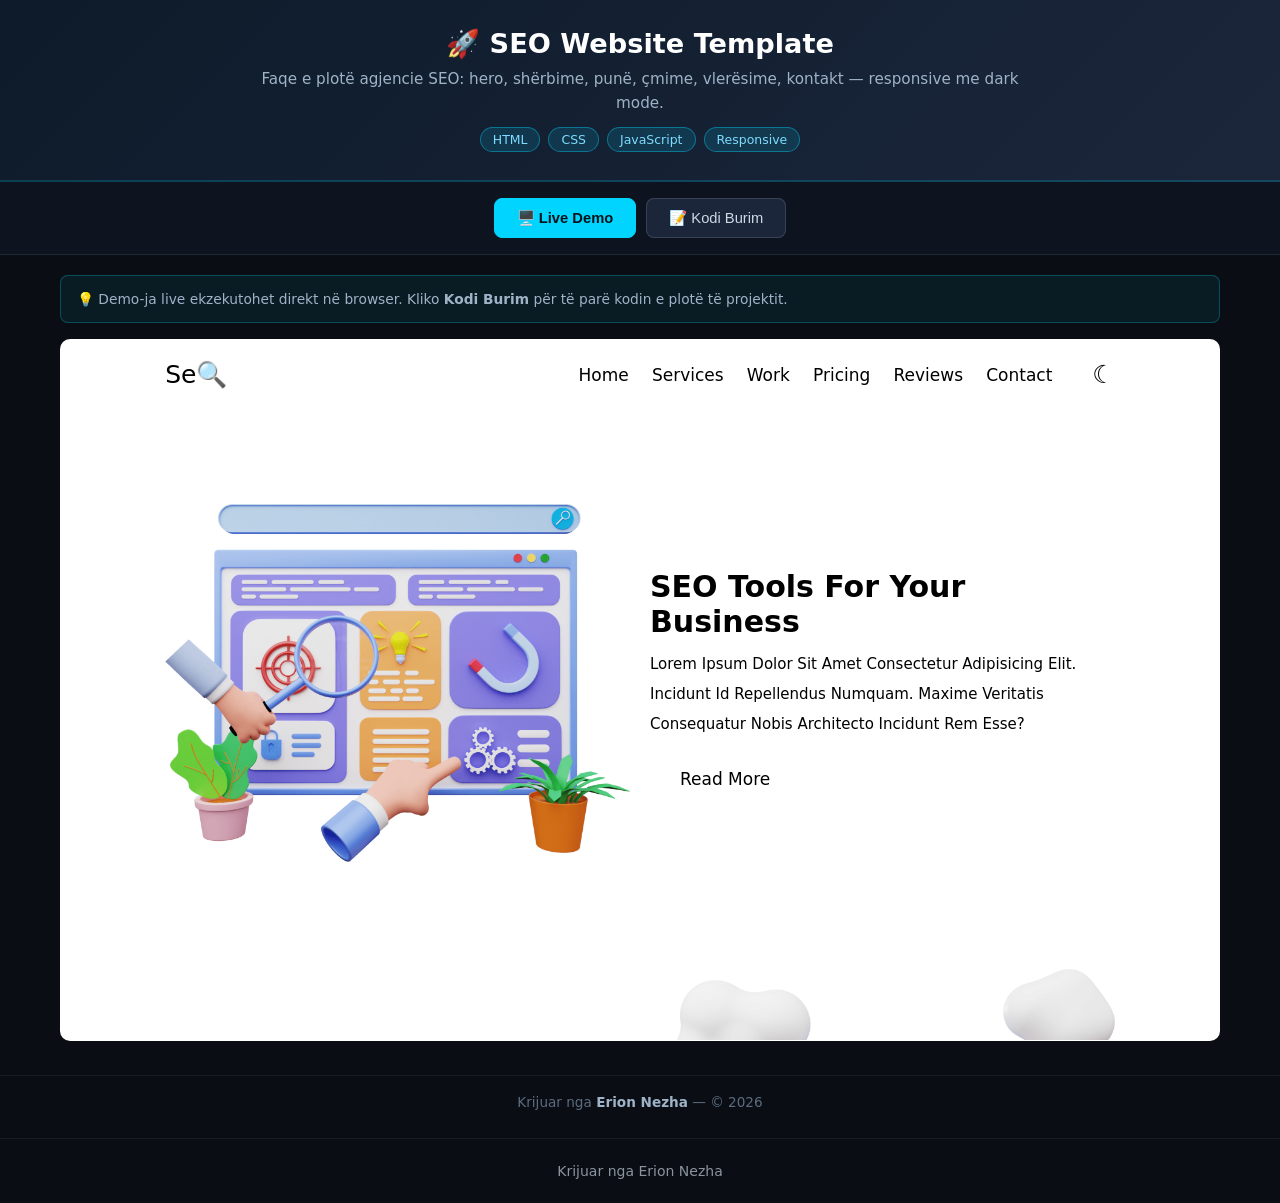
<file: index.html>
<!-- Created by Erion Nezha — © 2026 All rights reserved -->
<!DOCTYPE html>
<html lang="sq">
<head>
<meta charset="UTF-8">
<meta name="viewport" content="width=device-width, initial-scale=1.0">
<title>SEO Website Template — Erion Nezha</title>
<style>
*{box-sizing:border-box;margin:0;padding:0}
body{background:#0a0e14;color:#e6e6e6;font-family:'Segoe UI',system-ui,sans-serif;min-height:100vh;display:flex;flex-direction:column}
header.top{background:linear-gradient(135deg,#0d1b2a,#1b263b);padding:28px 20px;text-align:center;border-bottom:2px solid #00d4ff33}
header.top h1{font-size:1.7rem;color:#fff;margin-bottom:8px}
header.top p{color:#9fb3c8;max-width:760px;margin:0 auto 12px;line-height:1.55;font-size:.95rem}
.badges{display:flex;gap:8px;justify-content:center;flex-wrap:wrap}
.badge{background:#00d4ff22;border:1px solid #00d4ff66;color:#7fdbff;padding:4px 12px;border-radius:20px;font-size:.78rem}
.tabs{display:flex;gap:10px;justify-content:center;padding:16px;background:#0d1420;border-bottom:1px solid #ffffff14}
.tabs button{background:#1b263b;color:#cfd8e3;border:1px solid #ffffff22;padding:10px 22px;border-radius:8px;cursor:pointer;font-size:.92rem;transition:.2s}
.tabs button.active,.tabs button:hover{background:#00d4ff;color:#04121a;border-color:#00d4ff;font-weight:600}
main{flex:1;padding:20px;max-width:1200px;width:100%;margin:0 auto}
.panel{display:none}
.panel.active{display:block}
iframe.demo{width:100%;height:78vh;border:1px solid #ffffff22;border-radius:10px;background:#fff}
.codewrap{display:flex;gap:0;border:1px solid #ffffff22;border-radius:10px;overflow:hidden;height:78vh;background:#0d1117}
.tree{width:250px;min-width:200px;background:#0d1420;border-right:1px solid #ffffff14;overflow-y:auto;padding:12px;font-size:.82rem}
.tree .tfile{padding:5px 8px;border-radius:5px;cursor:pointer;color:#9fb3c8;white-space:nowrap;overflow:hidden;text-overflow:ellipsis}
.tree .tfile:hover{background:#ffffff10;color:#fff}
.tree .tfile.active{background:#00d4ff26;color:#7fdbff}
.tree .tdir{color:#5c6b7f;font-weight:600;margin-top:8px;font-size:.75rem;text-transform:uppercase;letter-spacing:.5px}
.codeview{flex:1;overflow:auto;padding:0;position:relative}
.codeview pre{padding:16px;font-family:'Consolas','Fira Code',monospace;font-size:.82rem;line-height:1.6;color:#d6deeb;white-space:pre}
.codeview .lineno{color:#4a5568;user-select:none;margin-right:12px;display:inline-block;width:32px;text-align:right}
.codeview img.preview{max-width:100%;padding:20px}
.cbar{display:flex;gap:8px;align-items:center;padding:10px 14px;background:#0d1420;border-bottom:1px solid #ffffff14;font-size:.82rem;color:#9fb3c8;overflow-x:auto}
.ctab{padding:6px 14px;border-radius:6px;cursor:pointer;white-space:nowrap;border:1px solid transparent}
.ctab:hover{background:#ffffff10}
.ctab.active{background:#00d4ff26;color:#7fdbff;border-color:#00d4ff55}
footer{text-align:center;padding:18px;color:#5c6b7f;font-size:.85rem;border-top:1px solid #ffffff10;margin-top:10px}
footer strong{color:#9fb3c8}
.term{background:#05070a;border:1px solid #00ff8833;border-radius:10px;overflow:hidden;height:78vh;display:flex;flex-direction:column}
.term-head{background:#0d1420;padding:10px 14px;display:flex;align-items:center;gap:8px;border-bottom:1px solid #ffffff14}
.dot{width:12px;height:12px;border-radius:50%}
.term-title{color:#9fb3c8;font-size:.82rem;margin-left:6px;flex:1}
.replay{background:#00ff8822;border:1px solid #00ff8866;color:#7dffb0;padding:5px 14px;border-radius:6px;cursor:pointer;font-size:.8rem}
.replay:hover{background:#00ff8844}
#term-body{flex:1;overflow-y:auto;padding:16px;font-family:'Consolas',monospace;font-size:.88rem;line-height:1.7;color:#33ff88;white-space:pre-wrap;word-break:break-word}
#term-body .inp{color:#ffd75c}
#term-body .dim{color:#4a6b57}
.cursor{display:inline-block;width:9px;height:17px;background:#33ff88;vertical-align:-3px;animation:blink 1s infinite}
@keyframes blink{50%{opacity:0}}
.split{display:grid;grid-template-columns:1fr 1fr;gap:16px}
.split .term,.split .codewrap{height:78vh}
@media(max-width:860px){.split{grid-template-columns:1fr}.codewrap{flex-direction:column}.tree{width:100%;max-height:150px;border-right:none;border-bottom:1px solid #ffffff14}}
.kw{color:#ff7edb}.st{color:#ffd75c}.cm{color:#5c6b7f;font-style:italic}.fn{color:#7fdbff}.nm{color:#f78c6c}
.note{background:#00d4ff12;border:1px solid #00d4ff44;border-radius:8px;padding:12px 16px;margin-bottom:16px;font-size:.86rem;color:#9fb3c8;line-height:1.6}
</style>
</head>
<body>
<header class="top">
<h1>🚀 SEO Website Template</h1>
<p>Faqe e plotë agjencie SEO: hero, shërbime, punë, çmime, vlerësime, kontakt — responsive me dark mode.</p>
<div class="badges"><span class="badge">HTML</span><span class="badge">CSS</span><span class="badge">JavaScript</span><span class="badge">Responsive</span></div>
</header>
<div class="tabs">
<button class="active" onclick="show('demo',this)">🖥️ Live Demo</button>
<button onclick="show('code',this)">📝 Kodi Burim</button>
</div>
<main>
<div class="note">💡 Demo-ja live ekzekutohet direkt në browser. Kliko <strong>Kodi Burim</strong> për të parë kodin e plotë të projektit.</div>
<div id="p-demo" class="panel active"><iframe class="demo" src="demo/index.html" title="Live demo"></iframe></div>
<div id="p-code" class="panel"><div class="codewrap">
<aside class="tree" id="tree"></aside>
<div class="codeview"><div class="cbar" id="cbar"></div><div id="codebox"><pre></pre></div></div>
</div></div>
</main>
<footer>Krijuar nga <strong>Erion Nezha</strong> — © 2026</footer>
<script>
const TREE={"dirs": [{"name": "demo", "dirs": [{"name": "css", "dirs": [], "files": ["fa-local.css", "style.css"]}, {"name": "images", "dirs": [], "files": ["home-img-1.png", "home-img-2.png", "home-img-3.png", "pic-1.png", "pic-2.png", "pic-3.png", "serv-1.png", "serv-2.png", "serv-3.png", "serv-4.png", "serv-5.png", "serv-6.png", "work-1.png", "work-2.png", "work-3.png", "work-4.png", "work-5.png", "work-6.png", "work-7.jpg", "work-8.jpg", "work-9.jpg"]}, {"name": "js", "dirs": [], "files": ["script.js"]}], "files": ["index.html"]}, {"name": "original", "dirs": [{"name": "css", "dirs": [], "files": ["style.css", "style.scss"]}, {"name": "images", "dirs": [], "files": ["home-img-1.png", "home-img-2.png", "home-img-3.png", "pic-1.png", "pic-2.png", "pic-3.png", "serv-1.png", "serv-2.png", "serv-3.png", "serv-4.png", "serv-5.png", "serv-6.png", "work-1.png", "work-2.png", "work-3.png", "work-4.png", "work-5.png", "work-6.png", "work-7.jpg", "work-8.jpg", "work-9.jpg"]}, {"name": "js", "dirs": [], "files": ["script.js"]}], "files": ["index.html", "liser-moi.html"]}], "files": ["PROVENANCE_LICENSE.txt"]};
const CODEDIR="demo";
function rpath(path){return /^(demo|original)\//.test(path) ? path : CODEDIR+"/"+path;}
const IMG=/\.(png|jpe?g|gif|svg|webp|ico|bmp)$/i;
function show(id,btn){document.querySelectorAll('.panel').forEach(p=>p.classList.remove('active'));document.getElementById('p-'+id).classList.add('active');document.querySelectorAll('.tabs button').forEach(b=>b.classList.remove('active'));btn.classList.add('active');}
function buildTree(){
  const t=document.getElementById('tree');let html='';
  const walk=(node,prefix)=>{node.dirs.forEach(d=>{html+='<div class="tdir">📁 '+prefix+d.name+'</div>';walk(d,prefix+d.name+'/');});node.files.forEach(f=>{html+='<div class="tfile" data-p="'+prefix+f+'">📄 '+f+'</div>';});};
  walk(TREE,'');t.innerHTML=html;
  t.querySelectorAll('.tfile').forEach(el=>el.onclick=()=>openFile(el.dataset.p,el));
  const first=t.querySelector('.tfile');if(first)openFile(first.dataset.p,first);
}
async function openFile(path,el){
  document.querySelectorAll('.tfile').forEach(e=>e.classList.remove('active'));el.classList.add('active');
  document.getElementById('cbar').textContent=path;
  const box=document.getElementById('codebox');
  if(IMG.test(path)){box.innerHTML='<img class="preview" src="'+rpath(path)+'">';return;}
  try{const r=await fetch(rpath(path));const txt=await r.text();
    box.innerHTML='<pre>'+hl(txt,path.split('.').pop())+'</pre>';
  }catch(e){box.innerHTML='<pre>Deshtoi leximi i file-it.</pre>';}
}

function hl(code,lang){
  const esc=s=>s.replace(/&/g,'&amp;').replace(/</g,'&lt;').replace(/>/g,'&gt;');
  const tok=/(\/\/[^\n]*|\/\*[\s\S]*?\*\/|#[^\n]*|<!--[\s\S]*?-->)|("[^"\n]*"|'[^'\n]*')|\b(import|from|as|def|return|if|elif|else|for|while|in|not|and|or|class|try|except|finally|with|lambda|pass|break|continue|print|public|private|protected|static|void|int|float|double|char|long|short|boolean|new|this|null|true|false|extends|implements|package|throws|struct|include|switch|case|default|do|sizeof|typedef|const|unsigned|using|namespace|cin|cout|endl|int main|string|System|out|println|var|let|function|=>)\b|\b(\d+(\.\d+)?)\b/g;
  let out='',last=0,m;
  while((m=tok.exec(code))!==null){
    out+=esc(code.slice(last,m.index));
    const cls=m[1]?'cm':m[2]?'st':m[3]?'kw':'nm';
    out+='<span class="'+cls+'">'+esc(m[0])+'</span>';
    last=m.index+m[0].length;
  }
  out+=esc(code.slice(last));
  return out.split('\n').map((l,i)=>'<span class="lineno">'+(i+1)+'</span>'+(l||' ')).join('\n');
}

buildTree();
</script>
<footer style="text-align:center;padding:24px 16px;color:#8b949e;font-family:system-ui,sans-serif;font-size:14px;">Krijuar nga Erion Nezha</footer>
</body>
</html>
</file>
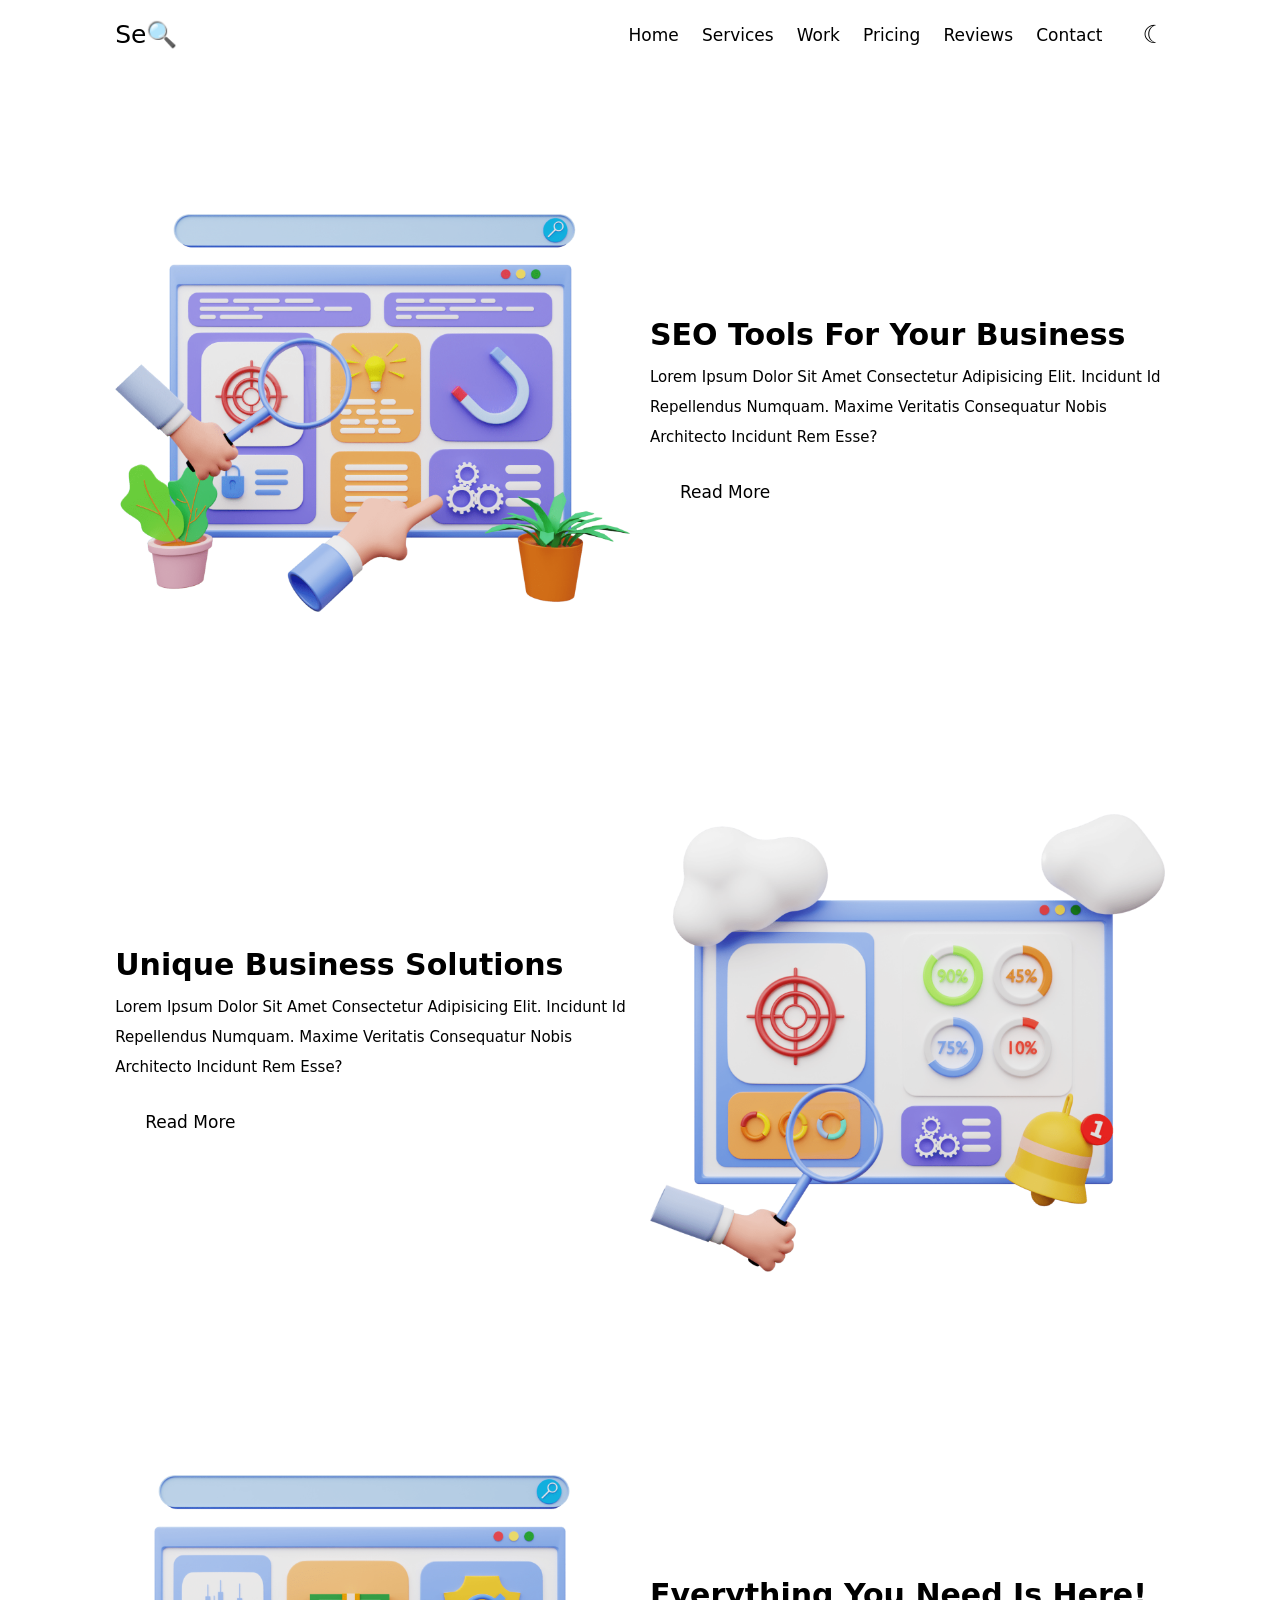
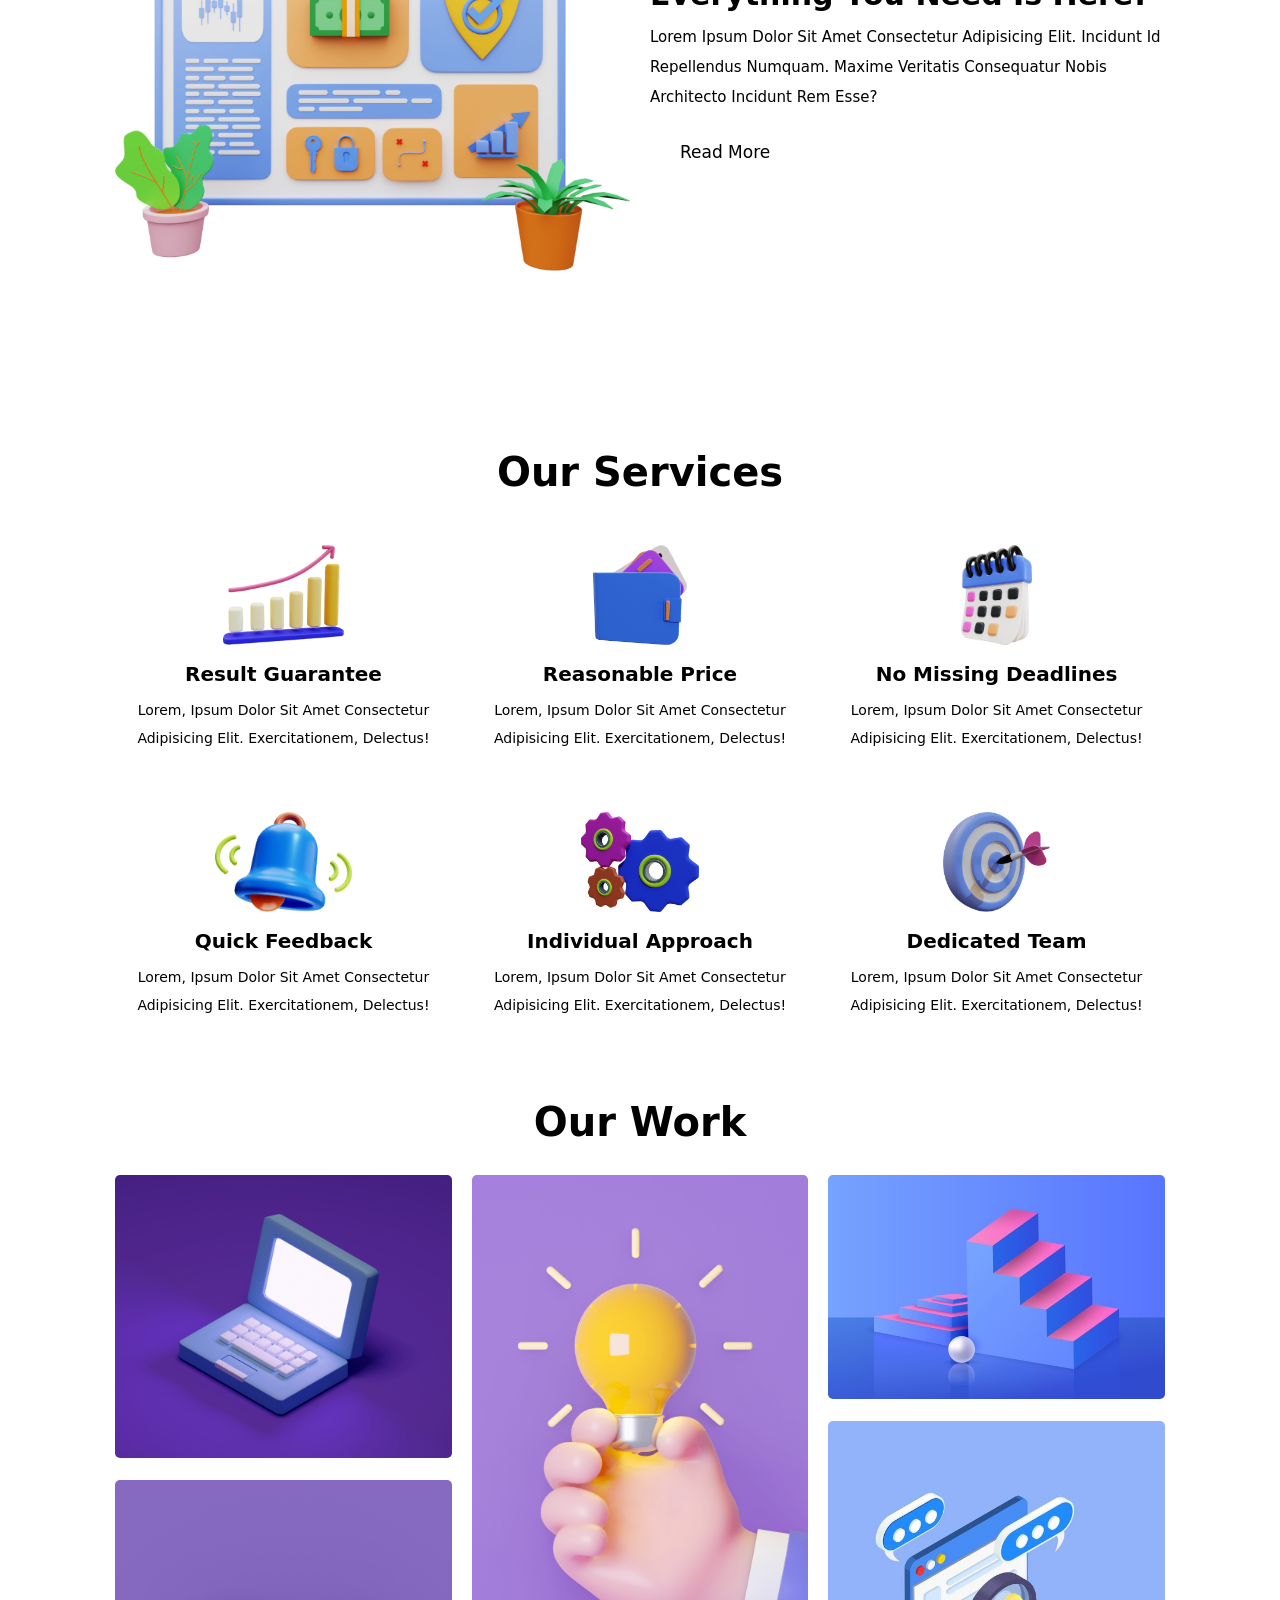
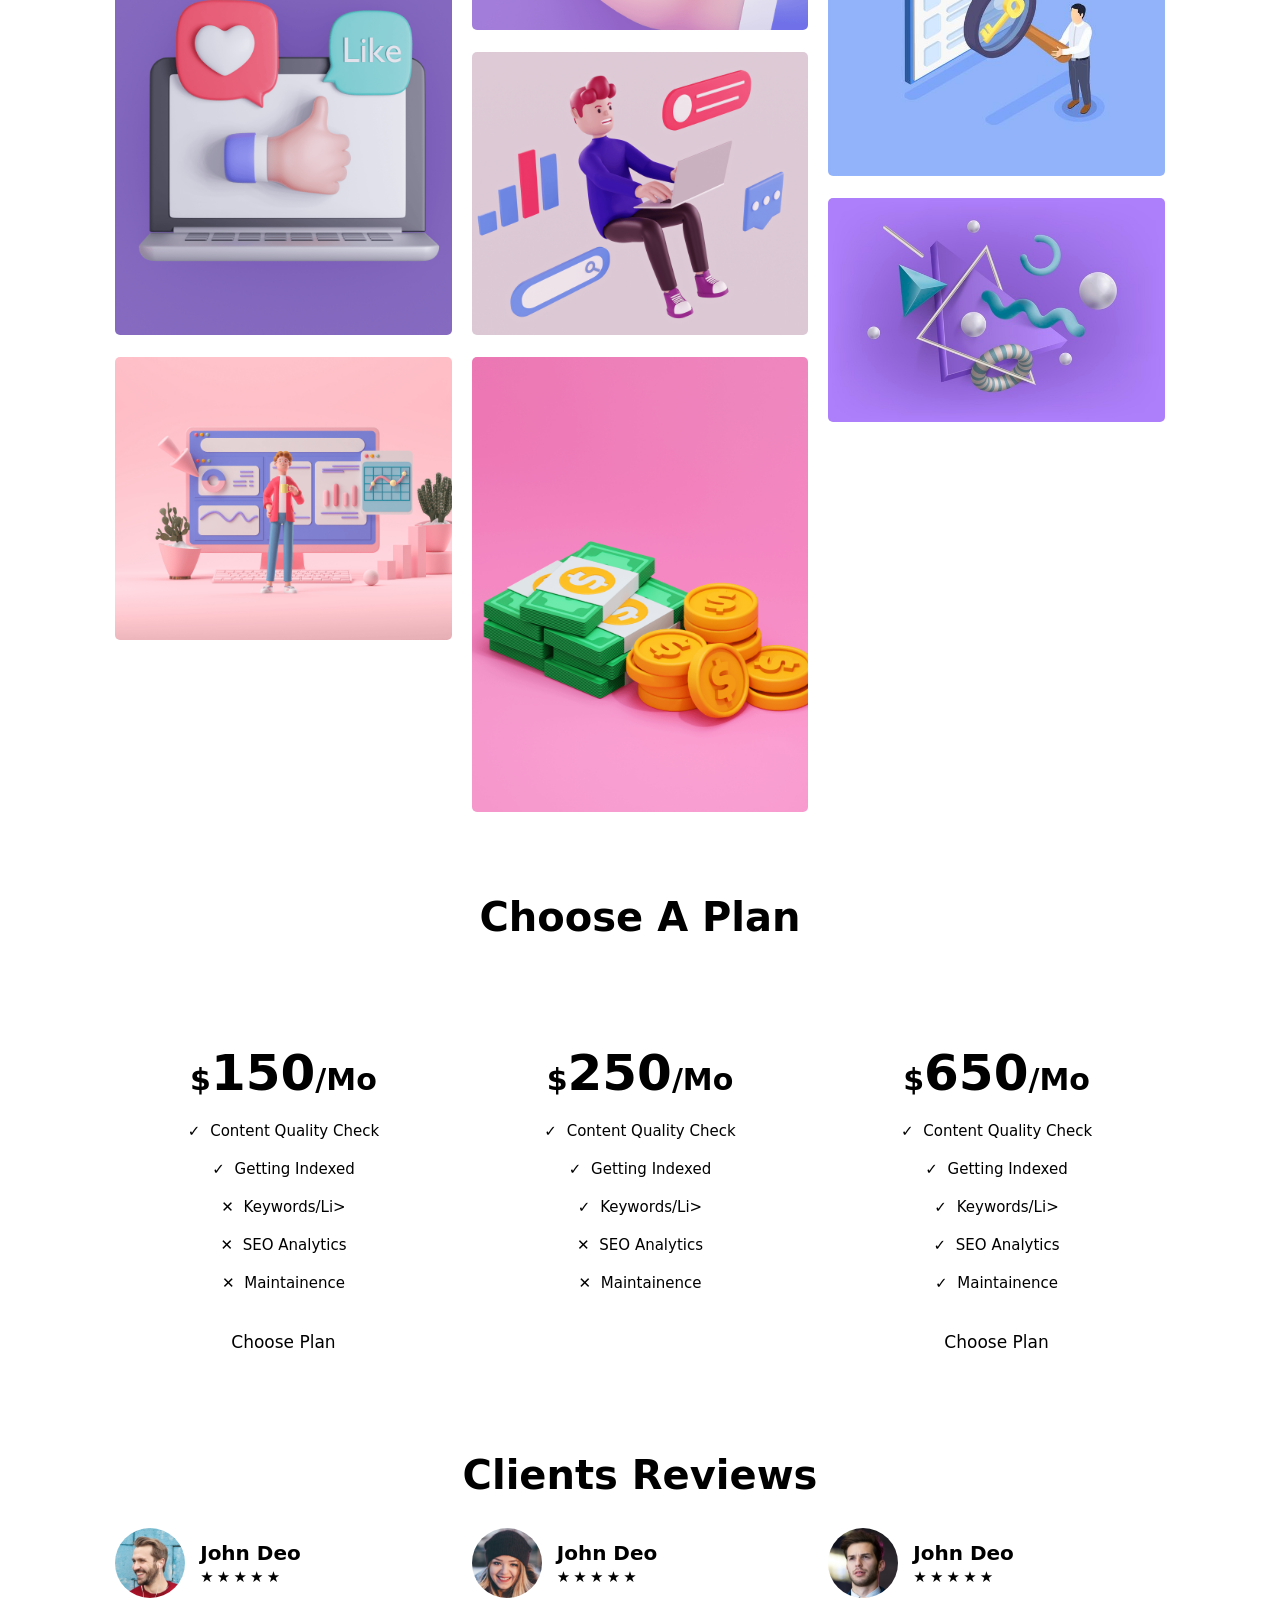
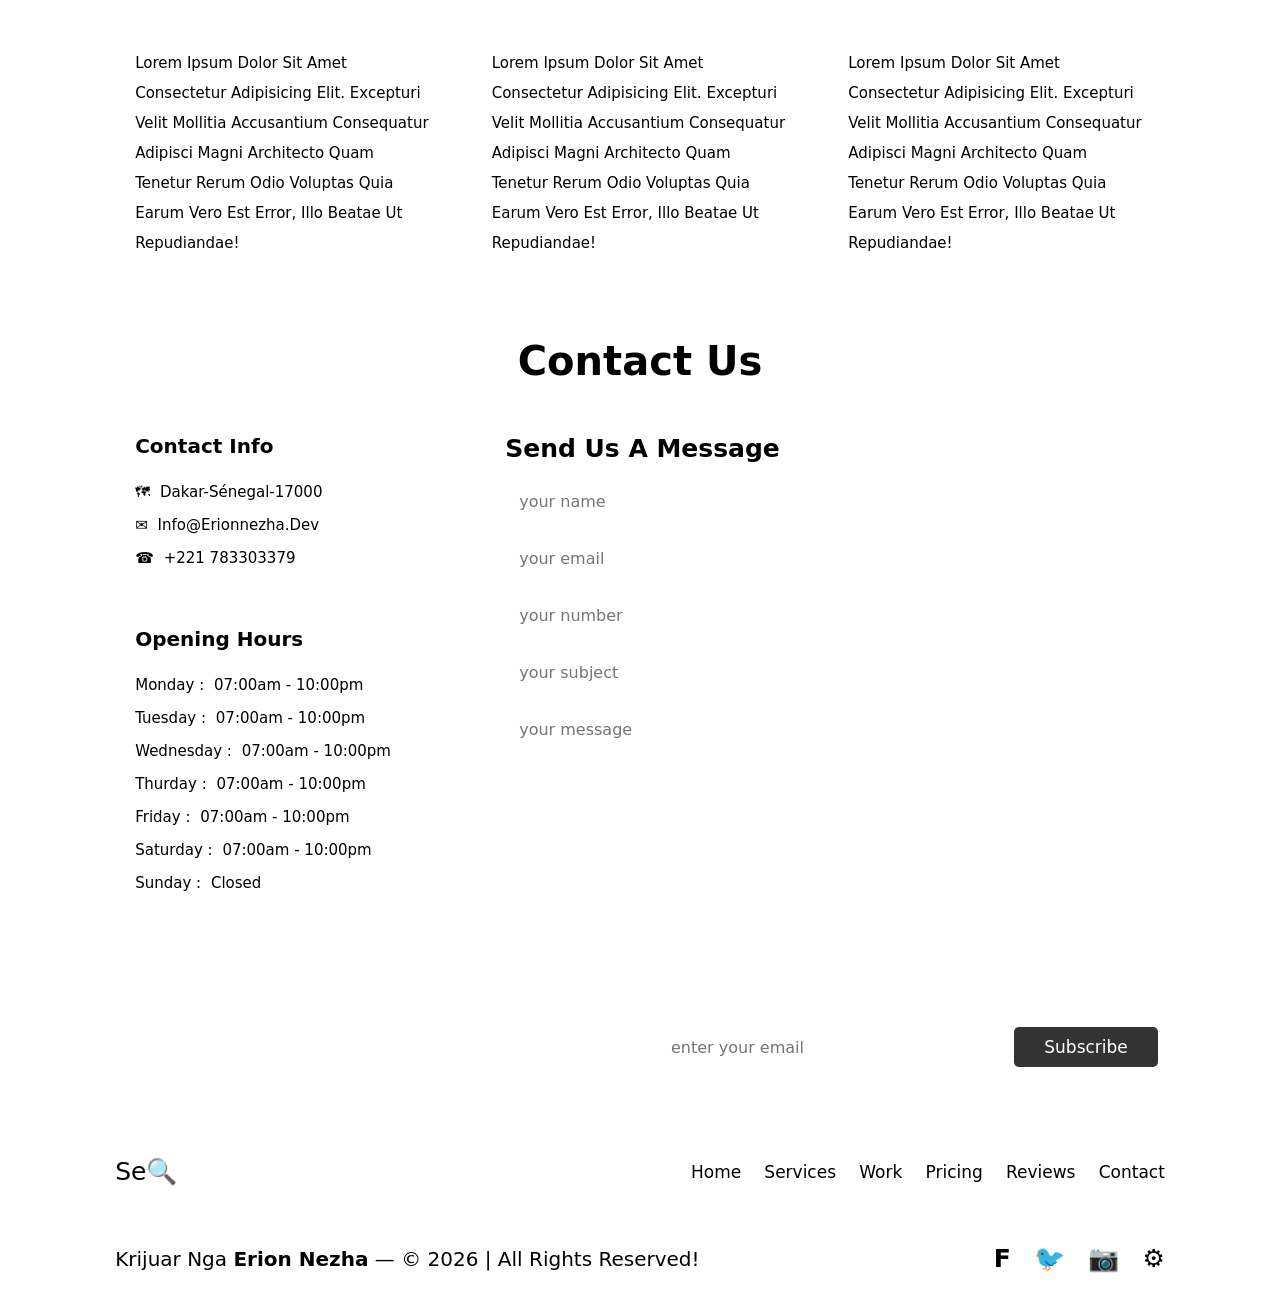
<file: demo/index.html>
<!-- Created by Erion Nezha — © 2026 All rights reserved -->
<!DOCTYPE html>
<html lang="en">
<head>
    <meta charset="UTF-8">
    <meta http-equiv="X-UA-Compatible" content="IE=edge">
    <meta name="viewport" content="width=device-width, initial-scale=1.0">
    <title>complete responsive SEO website design tutorial</title>

    <!-- font awesome cdn link  -->
    <link rel="stylesheet" href="css/fa-local.css">

    <!-- custom css file link  -->
    <link rel="stylesheet" href="css/style.css">

    <!-- custom js file link  -->
    <script src="js/script.js" defer></script>

</head>
<body>
    
<!-- header section starts  -->

<header class="header">

    <a href="#" class="logo"> se<i class="fas fa-search-dollar"></i> </a>

    <nav class="navbar">
        <a href="#home">home</a>
        <a href="#services">services</a>
        <a href="#work">work</a>
        <a href="#pricing">pricing</a>
        <a href="#reviews">reviews</a>
        <a href="#contact">contact</a>
    </nav>

    <div id="menu-btn" class="fas fa-bars"></div>
    <div id="theme-btn" class="far fa-moon"></div>

    <div class="scroll-indicator"></div>

</header>

<!-- header section ends -->

<!-- home section starts  -->

<section class="home" id="home">

    <div class="box">
        <div class="image">
            <img src="images/home-img-1.png" alt="">
        </div>
        <div class="content">
            <h3>SEO tools for your business</h3>
            <p>Lorem ipsum dolor sit amet consectetur adipisicing elit. Incidunt id repellendus numquam. Maxime veritatis consequatur nobis architecto incidunt rem esse?</p>
            <a href="#" class="btn">read more</a>
        </div>
    </div>

    <div class="box">
        <div class="content">
            <h3>Unique business solutions</h3>
            <p>Lorem ipsum dolor sit amet consectetur adipisicing elit. Incidunt id repellendus numquam. Maxime veritatis consequatur nobis architecto incidunt rem esse?</p>
            <a href="#" class="btn">read more</a>
        </div>
        <div class="image">
            <img src="images/home-img-2.png" alt="">
        </div>
    </div>

    <div class="box">
        <div class="image">
            <img src="images/home-img-3.png" alt="">
        </div>
        <div class="content">
            <h3>everything you need is here!</h3>
            <p>Lorem ipsum dolor sit amet consectetur adipisicing elit. Incidunt id repellendus numquam. Maxime veritatis consequatur nobis architecto incidunt rem esse?</p>
            <a href="#" class="btn">read more</a>
        </div>
    </div>

</section>

<!-- home section ends -->

<!-- services section starts  -->

<section class="services" id="services">

    <h1 class="heading"> our <span>services</span> </h1>

    <div class="box-container">

        <div class="box">
            <img src="images/serv-1.png" alt="">
            <h3>Result Guarantee</h3>
            <p>Lorem, ipsum dolor sit amet consectetur adipisicing elit. Exercitationem, delectus!</p>
        </div>

        <div class="box">
            <img src="images/serv-2.png" alt="">
            <h3>Reasonable Price</h3>
            <p>Lorem, ipsum dolor sit amet consectetur adipisicing elit. Exercitationem, delectus!</p>
        </div>

        <div class="box">
            <img src="images/serv-3.png" alt="">
            <h3>No Missing Deadlines</h3>
            <p>Lorem, ipsum dolor sit amet consectetur adipisicing elit. Exercitationem, delectus!</p>
        </div>

        <div class="box">
            <img src="images/serv-4.png" alt="">
            <h3>Quick Feedback</h3>
            <p>Lorem, ipsum dolor sit amet consectetur adipisicing elit. Exercitationem, delectus!</p>
        </div>

        <div class="box">
            <img src="images/serv-5.png" alt="">
            <h3>Individual Approach</h3>
            <p>Lorem, ipsum dolor sit amet consectetur adipisicing elit. Exercitationem, delectus!</p>
        </div>

        <div class="box">
            <img src="images/serv-6.png" alt="">
            <h3>Dedicated Team</h3>
            <p>Lorem, ipsum dolor sit amet consectetur adipisicing elit. Exercitationem, delectus!</p>
        </div>

    </div>

</section>

<!-- services section ends -->

<!-- work section starts  -->

<section class="work" id="work">

    <h1 class="heading"> our <span>work</span> </h1>

    <div class="box-container">
        <img src="images/work-1.png" alt="">
        <img src="images/work-2.png" alt="">
        <img src="images/work-3.png" alt="">
        <img src="images/work-4.png" alt="">
        <img src="images/work-5.png" alt="">
        <img src="images/work-6.png" alt="">
        <img src="images/work-7.jpg" alt="">
        <img src="images/work-8.jpg" alt="">
        <img src="images/work-9.jpg" alt="">
    </div>

</section>

<!-- work section ends -->

<!-- pricing section starts  -->

<section class="pricing" id="pricing">

    <h1 class="heading"> choose a <span>plan</span> </h1>

    <div class="box-container">

        <div class="box">
            <h3>basic</h3>
            <div class="price"> <span>$</span>150<span>/mo</span> </div>
            <ul>
                <li> <i class="fas fa-check"></i> Content quality check </li>
                <li> <i class="fas fa-check"></i> Getting indexed </li>
                <li> <i class="fas fa-times"></i> keywords/li>
                <li> <i class="fas fa-times"></i> SEO analytics </li>
                <li> <i class="fas fa-times"></i> maintainence </li>
            </ul>
            <a href="#" class="btn">choose plan</a>
        </div>

        <div class="box">
            <h3>standard</h3>
            <div class="price"> <span>$</span>250<span>/mo</span> </div>
            <ul>
                <li> <i class="fas fa-check"></i> Content quality check </li>
                <li> <i class="fas fa-check"></i> Getting indexed </li>
                <li> <i class="fas fa-check"></i> keywords/li>
                <li> <i class="fas fa-times"></i> SEO analytics </li>
                <li> <i class="fas fa-times"></i> maintainence </li>
            </ul>
            <a href="#" class="btn">choose plan</a>
        </div>

        <div class="box">
            <h3>premium</h3>
            <div class="price"> <span>$</span>650<span>/mo</span> </div>
            <ul>
                <li> <i class="fas fa-check"></i> Content quality check </li>
                <li> <i class="fas fa-check"></i> Getting indexed </li>
                <li> <i class="fas fa-check"></i> keywords/li>
                <li> <i class="fas fa-check"></i> SEO analytics </li>
                <li> <i class="fas fa-check"></i> maintainence </li>
            </ul>
            <a href="#" class="btn">choose plan</a>
        </div>

    </div>

</section>

<!-- pricing section ends -->

<!-- reviews section starts  -->

<section class="reviews" id="reviews">

    <h1 class="heading"> clients <span>reviews</span> </h1>

    <div class="box-container">

        <div class="box">
            <div class="user">
                <img src="images/pic-1.png" alt="">
                <div class="info">
                    <h3>john deo</h3>
                    <div class="stars">
                        <i class="fas fa-star"></i>
                        <i class="fas fa-star"></i>
                        <i class="fas fa-star"></i>
                        <i class="fas fa-star"></i>
                        <i class="fas fa-star-half-alt"></i>
                    </div>
                </div>
            </div>
            <p class="text">Lorem ipsum dolor sit amet consectetur adipisicing elit. Excepturi velit mollitia accusantium consequatur adipisci magni architecto quam tenetur rerum odio voluptas quia earum vero est error, illo beatae ut repudiandae!</p>
        </div>

        <div class="box">
            <div class="user">
                <img src="images/pic-2.png" alt="">
                <div class="info">
                    <h3>john deo</h3>
                    <div class="stars">
                        <i class="fas fa-star"></i>
                        <i class="fas fa-star"></i>
                        <i class="fas fa-star"></i>
                        <i class="fas fa-star"></i>
                        <i class="fas fa-star-half-alt"></i>
                    </div>
                </div>
            </div>
            <p class="text">Lorem ipsum dolor sit amet consectetur adipisicing elit. Excepturi velit mollitia accusantium consequatur adipisci magni architecto quam tenetur rerum odio voluptas quia earum vero est error, illo beatae ut repudiandae!</p>
        </div>

        <div class="box">
            <div class="user">
                <img src="images/pic-3.png" alt="">
                <div class="info">
                    <h3>john deo</h3>
                    <div class="stars">
                        <i class="fas fa-star"></i>
                        <i class="fas fa-star"></i>
                        <i class="fas fa-star"></i>
                        <i class="fas fa-star"></i>
                        <i class="fas fa-star-half-alt"></i>
                    </div>
                </div>
            </div>
            <p class="text">Lorem ipsum dolor sit amet consectetur adipisicing elit. Excepturi velit mollitia accusantium consequatur adipisci magni architecto quam tenetur rerum odio voluptas quia earum vero est error, illo beatae ut repudiandae!</p>
        </div>

    </div>

</section>

<!-- reviews section ends -->

<!-- contact section starts  -->

<section class="contact" id="contact">

    <h1 class="heading"> <span>contact</span> us </h1>

    <div class="row">

        <div class="box-container">

            <div class="box">
                <h3>contact info</h3>
                <p> <span class="fas fa-map"></span> Dakar-Sénegal-17000 </p>
                <p> <span class="fas fa-envelope"></span> info@erionnezha.dev </p>
                <p> <span class="fas fa-phone"></span> +221 783303379</p>
            </div>

            <div class="box">
                <h3>opening hours</h3>
                <p> <span> monday : </span> 07:00am - 10:00pm </p>
                <p> <span> tuesday : </span> 07:00am - 10:00pm </p>
                <p> <span> wednesday : </span> 07:00am - 10:00pm </p>
                <p> <span> thurday : </span> 07:00am - 10:00pm </p>
                <p> <span> friday : </span> 07:00am - 10:00pm </p>
                <p> <span> saturday : </span> 07:00am - 10:00pm </p>
                <p> <span> sunday : </span> closed </p>
            </div>

        </div>

        <form action="">
            <h3>send us a message</h3>
            <input type="text" placeholder="your name" class="input-box">
            <input type="email" placeholder="your email" class="input-box">
            <input type="number" placeholder="your number" class="input-box">
            <input type="text" placeholder="your subject" class="input-box">
            <textarea name="" placeholder="your message" class="input-box" id="" cols="30" rows="10"></textarea>
            <input type="submit" value="send now" class="btn">
        </form>

    </div>

</section>

<!-- contact section ends -->

<!-- newsletter section starts  -->

<section class="newsletter">

    <div class="content">
        <h3>newsletter</h3>
        <p>subscribe for weekly newsletters.</p>
    </div>

    <form action="">
        <input type="email" name="" placeholder="enter your email" id="" class="email">
        <input type="submit" value="subscribe" class="btn">
    </form>

</section>

<!-- newsletter section ends -->

<!-- footer section starts  -->

<section class="quick-links">

    <a href="#" class="logo"> se<i class="fas fa-search-dollar"></i> </a>

    <div class="links">
        <a href="#home">home</a>
        <a href="#services">services</a>
        <a href="#work">work</a>
        <a href="#pricing">pricing</a>
        <a href="#reviews">reviews</a>
        <a href="#contact">contact</a>
    </div>

</section>

<section class="credit">

    <p>Krijuar nga <strong>Erion Nezha</strong> — © 2026 | all rights reserved!</p>

    <div class="share">
        <a href="#" class="fab fa-facebook-f"></a>
        <a href="#" class="fab fa-twitter"></a>
        <a href="#" class="fab fa-instagram"></a>
        <a href="#" class="fab fa-github"></a>
    </div>

</section>

<!-- footer section ends -->

</body>
</html>
</file>
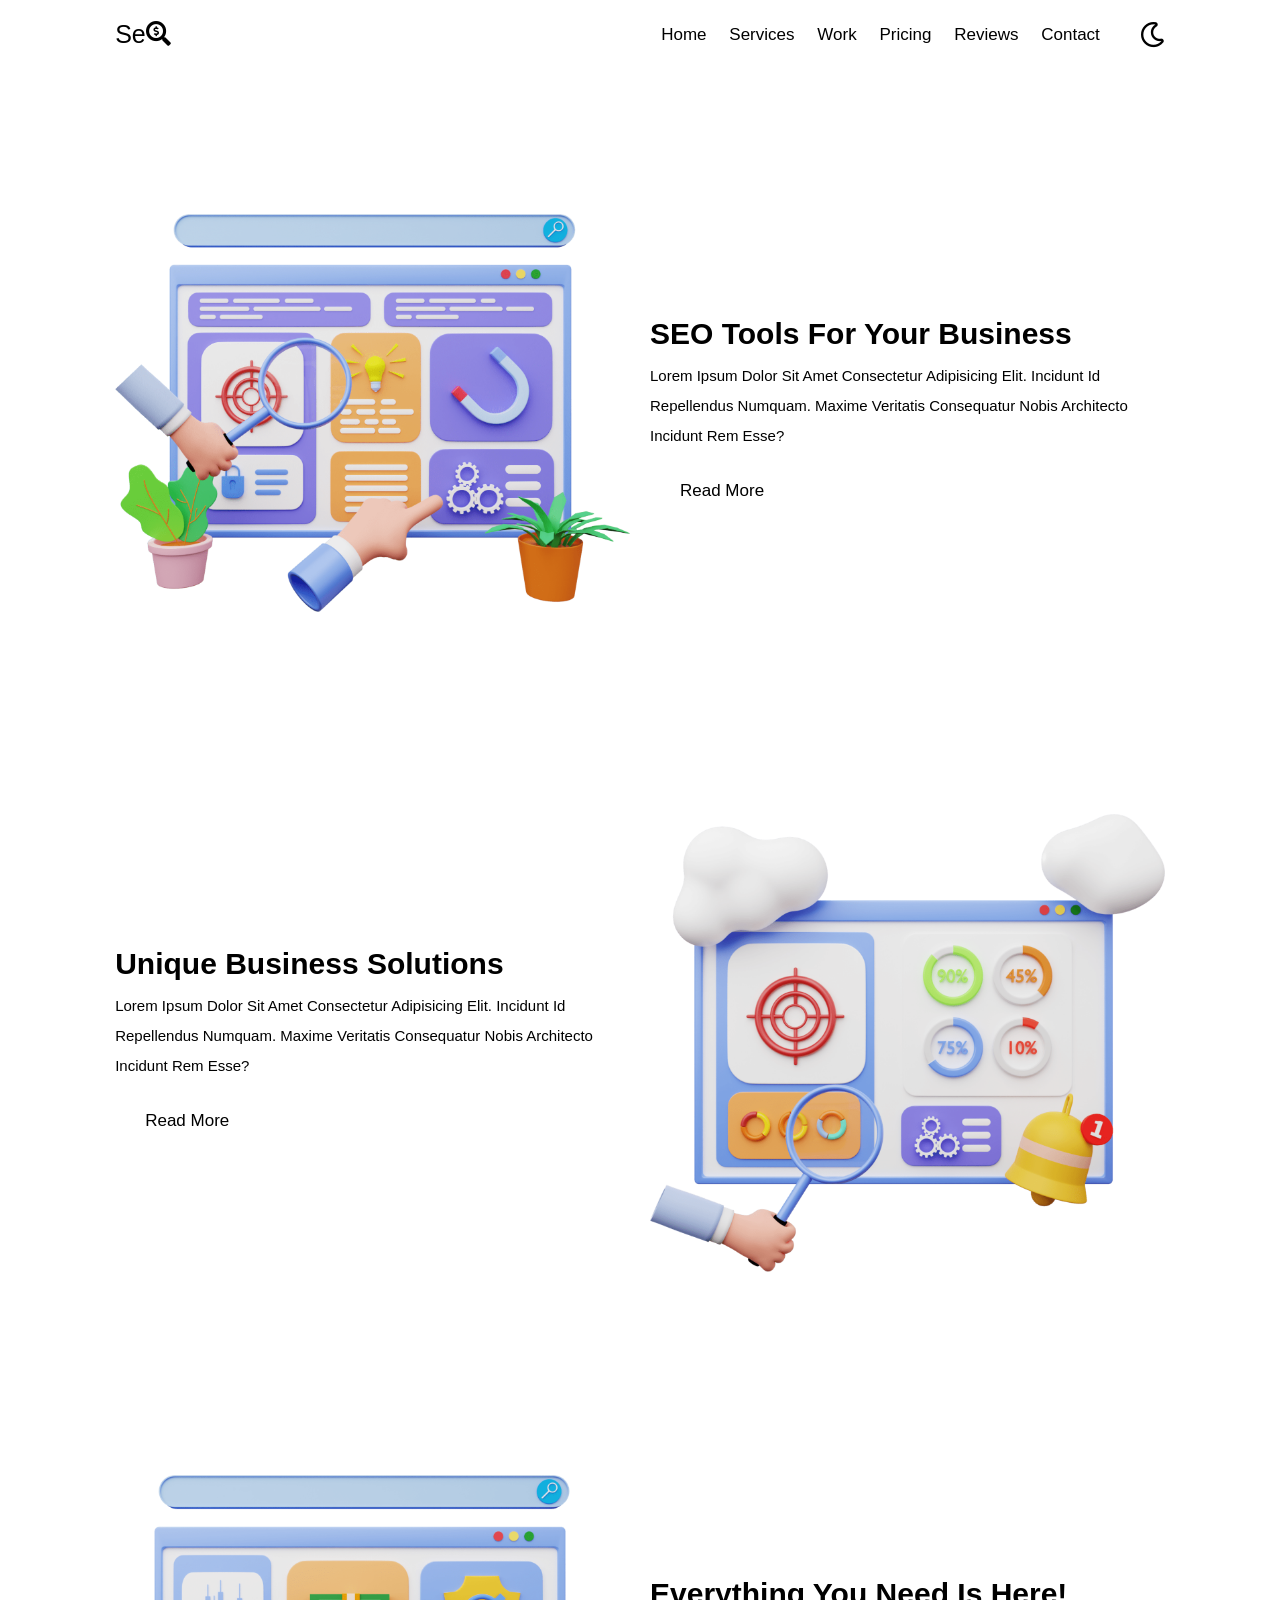
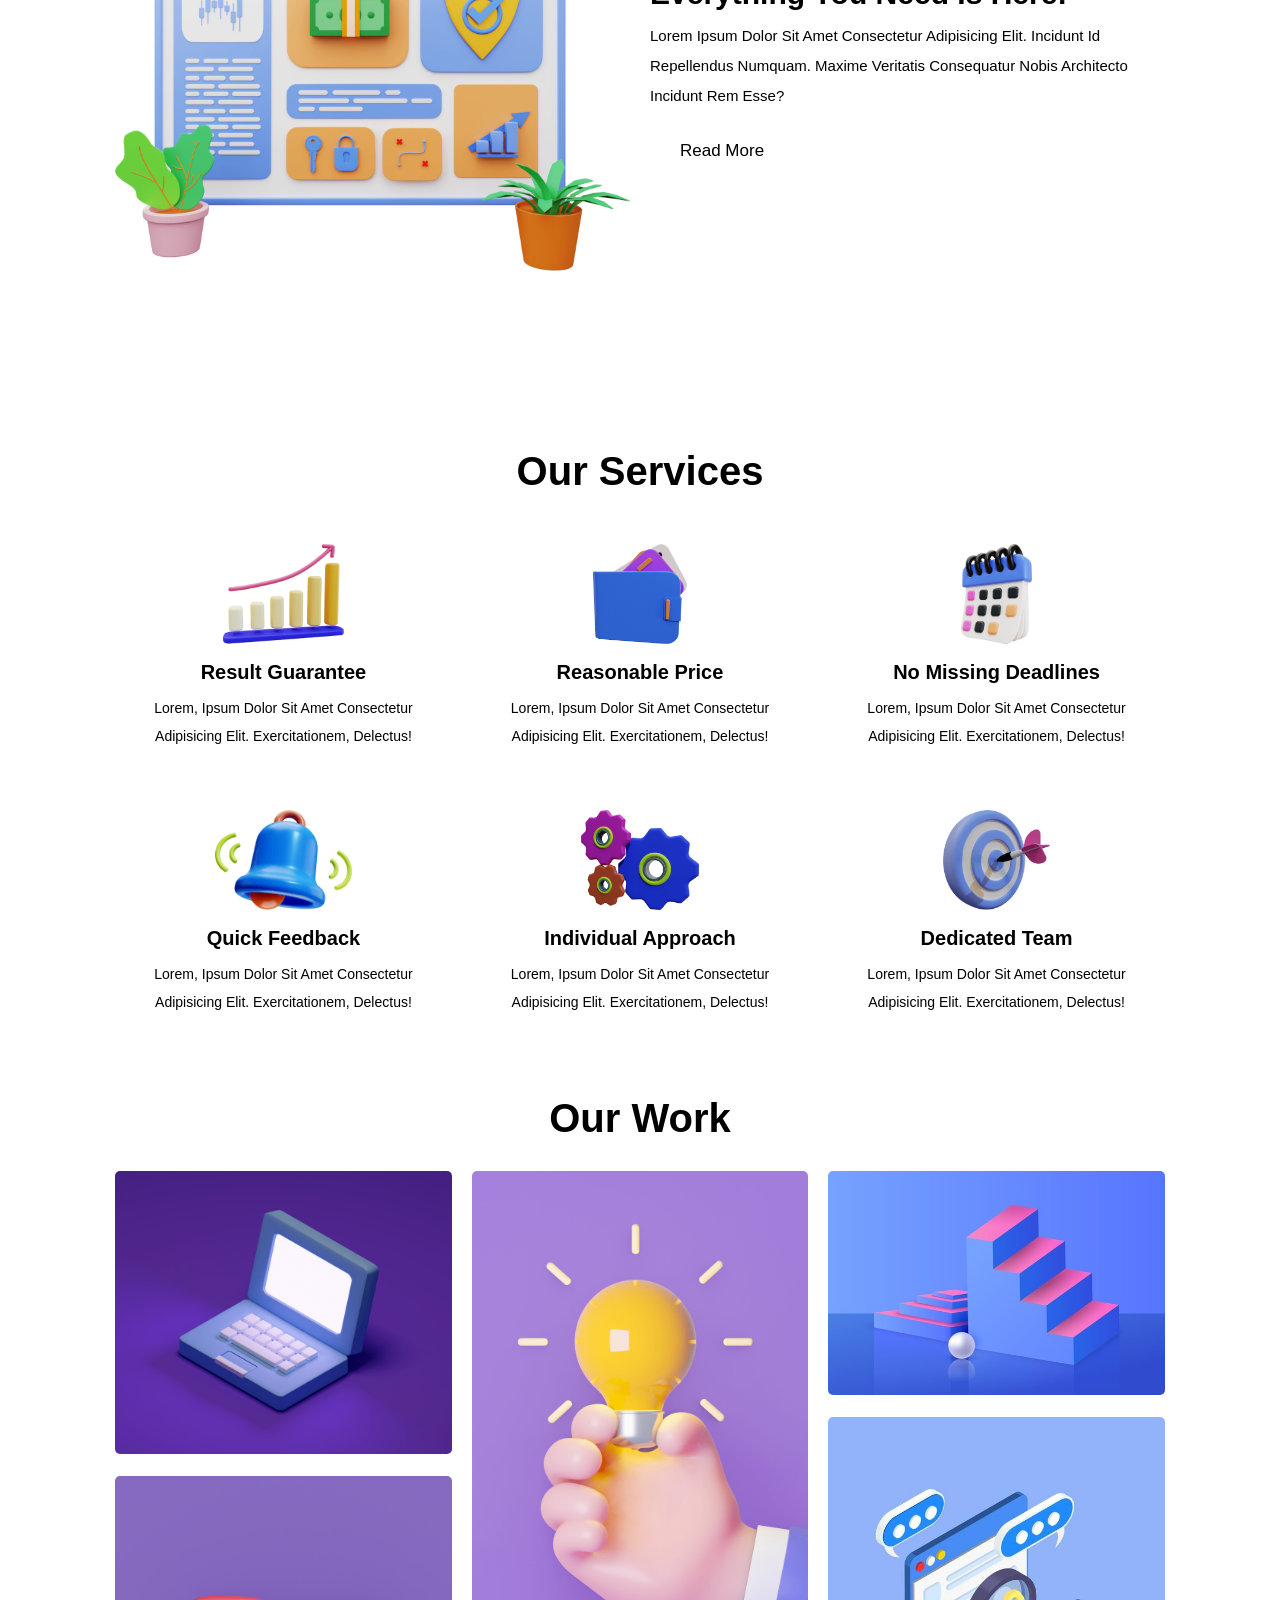
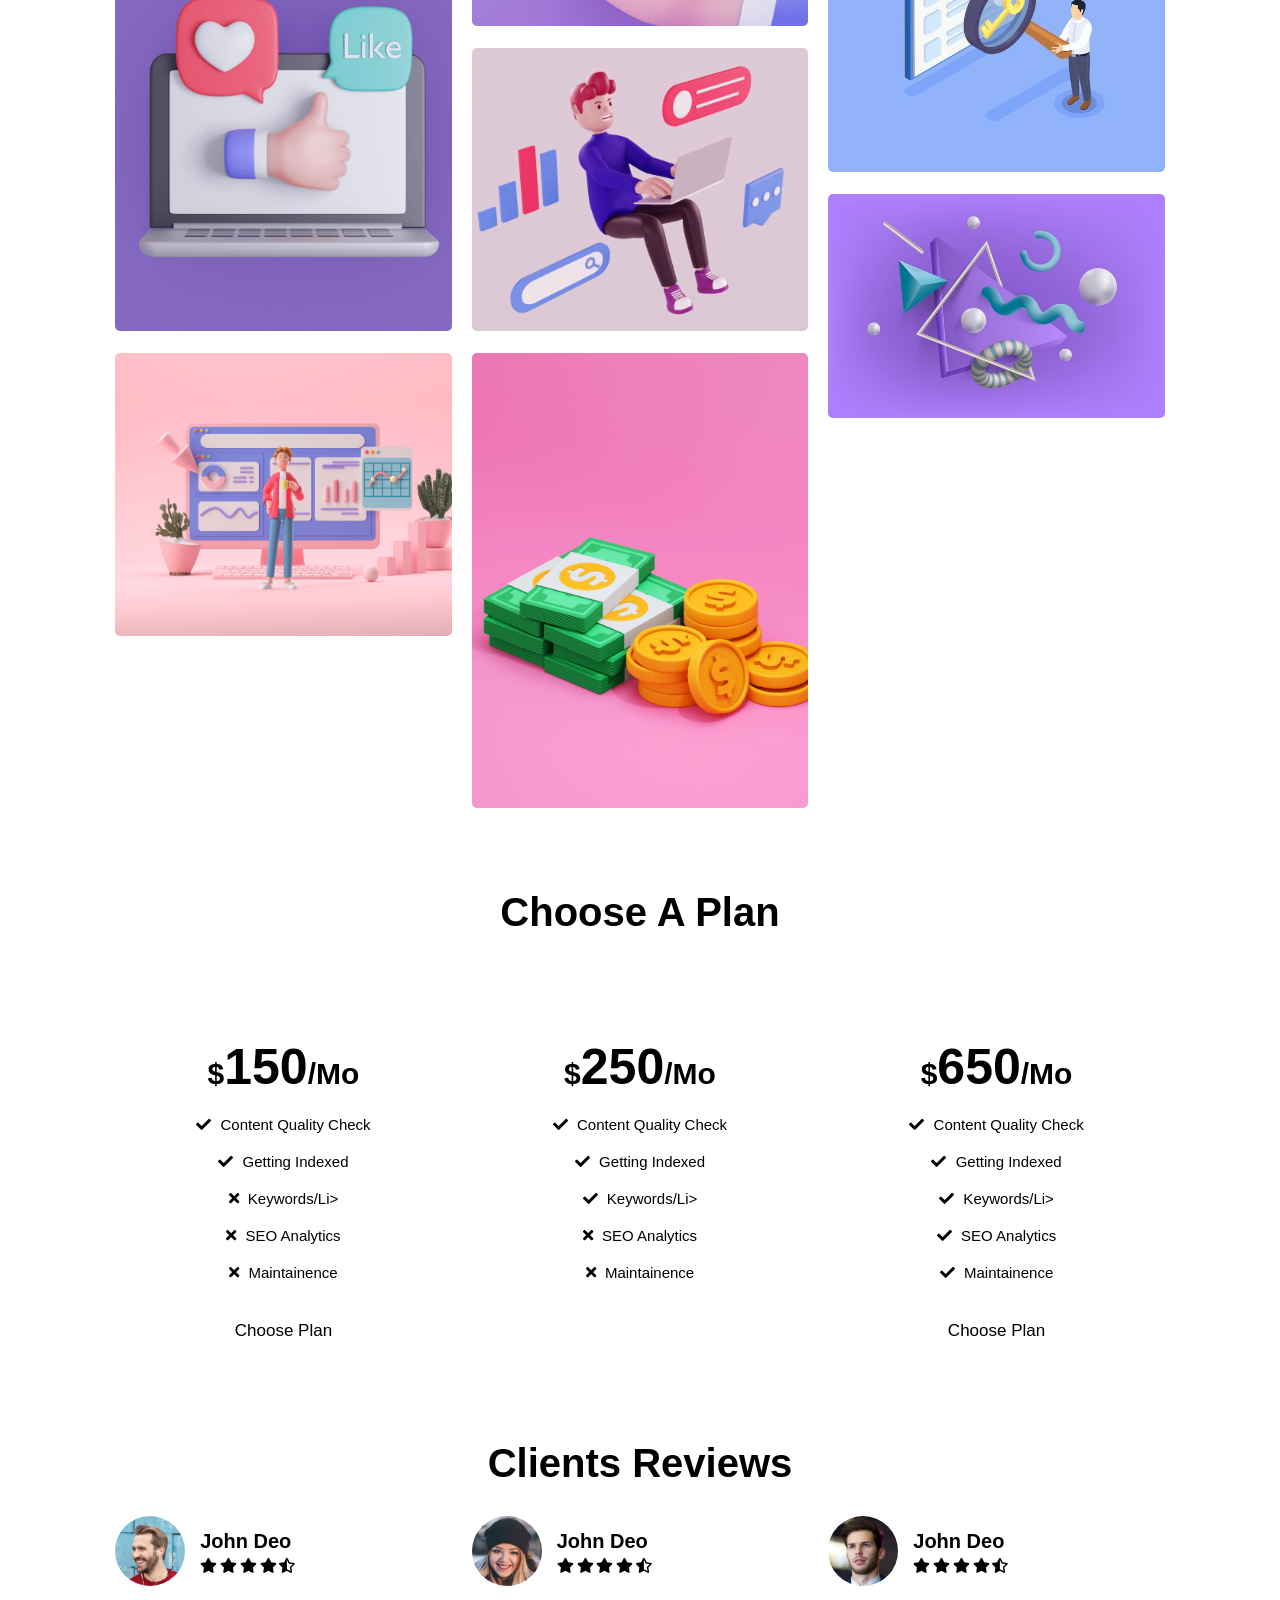
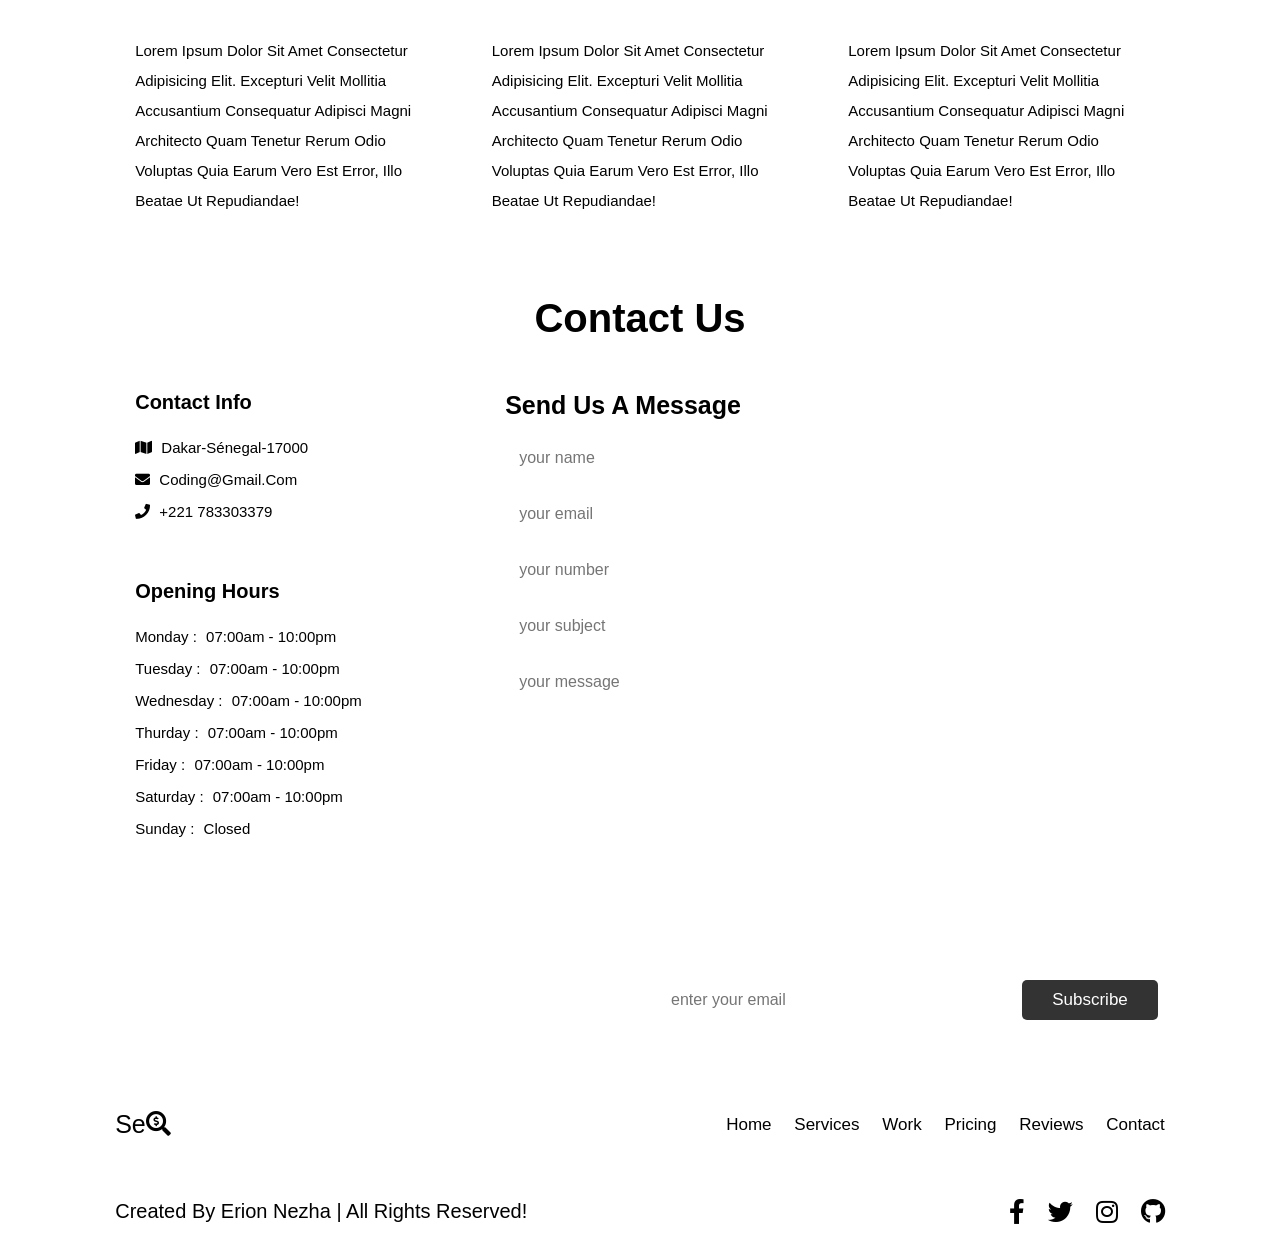
<file: original/index.html>
<!DOCTYPE html>
<html lang="en">
<head>
    <meta charset="UTF-8">
    <meta http-equiv="X-UA-Compatible" content="IE=edge">
    <meta name="viewport" content="width=device-width, initial-scale=1.0">
    <title>complete responsive SEO website design tutorial</title>

    <!-- font awesome cdn link  -->
    <link rel="stylesheet" href="https://cdnjs.cloudflare.com/ajax/libs/font-awesome/5.15.4/css/all.min.css">

    <!-- custom css file link  -->
    <link rel="stylesheet" href="css/style.css">

    <!-- custom js file link  -->
    <script src="js/script.js" defer></script>

</head>
<body>
    
<!-- header section starts  -->

<header class="header">

    <a href="#" class="logo"> se<i class="fas fa-search-dollar"></i> </a>

    <nav class="navbar">
        <a href="#home">home</a>
        <a href="#services">services</a>
        <a href="#work">work</a>
        <a href="#pricing">pricing</a>
        <a href="#reviews">reviews</a>
        <a href="#contact">contact</a>
    </nav>

    <div id="menu-btn" class="fas fa-bars"></div>
    <div id="theme-btn" class="far fa-moon"></div>

    <div class="scroll-indicator"></div>

</header>

<!-- header section ends -->

<!-- home section starts  -->

<section class="home" id="home">

    <div class="box">
        <div class="image">
            <img src="images/home-img-1.png" alt="">
        </div>
        <div class="content">
            <h3>SEO tools for your business</h3>
            <p>Lorem ipsum dolor sit amet consectetur adipisicing elit. Incidunt id repellendus numquam. Maxime veritatis consequatur nobis architecto incidunt rem esse?</p>
            <a href="#" class="btn">read more</a>
        </div>
    </div>

    <div class="box">
        <div class="content">
            <h3>Unique business solutions</h3>
            <p>Lorem ipsum dolor sit amet consectetur adipisicing elit. Incidunt id repellendus numquam. Maxime veritatis consequatur nobis architecto incidunt rem esse?</p>
            <a href="#" class="btn">read more</a>
        </div>
        <div class="image">
            <img src="images/home-img-2.png" alt="">
        </div>
    </div>

    <div class="box">
        <div class="image">
            <img src="images/home-img-3.png" alt="">
        </div>
        <div class="content">
            <h3>everything you need is here!</h3>
            <p>Lorem ipsum dolor sit amet consectetur adipisicing elit. Incidunt id repellendus numquam. Maxime veritatis consequatur nobis architecto incidunt rem esse?</p>
            <a href="#" class="btn">read more</a>
        </div>
    </div>

</section>

<!-- home section ends -->

<!-- services section starts  -->

<section class="services" id="services">

    <h1 class="heading"> our <span>services</span> </h1>

    <div class="box-container">

        <div class="box">
            <img src="images/serv-1.png" alt="">
            <h3>Result Guarantee</h3>
            <p>Lorem, ipsum dolor sit amet consectetur adipisicing elit. Exercitationem, delectus!</p>
        </div>

        <div class="box">
            <img src="images/serv-2.png" alt="">
            <h3>Reasonable Price</h3>
            <p>Lorem, ipsum dolor sit amet consectetur adipisicing elit. Exercitationem, delectus!</p>
        </div>

        <div class="box">
            <img src="images/serv-3.png" alt="">
            <h3>No Missing Deadlines</h3>
            <p>Lorem, ipsum dolor sit amet consectetur adipisicing elit. Exercitationem, delectus!</p>
        </div>

        <div class="box">
            <img src="images/serv-4.png" alt="">
            <h3>Quick Feedback</h3>
            <p>Lorem, ipsum dolor sit amet consectetur adipisicing elit. Exercitationem, delectus!</p>
        </div>

        <div class="box">
            <img src="images/serv-5.png" alt="">
            <h3>Individual Approach</h3>
            <p>Lorem, ipsum dolor sit amet consectetur adipisicing elit. Exercitationem, delectus!</p>
        </div>

        <div class="box">
            <img src="images/serv-6.png" alt="">
            <h3>Dedicated Team</h3>
            <p>Lorem, ipsum dolor sit amet consectetur adipisicing elit. Exercitationem, delectus!</p>
        </div>

    </div>

</section>

<!-- services section ends -->

<!-- work section starts  -->

<section class="work" id="work">

    <h1 class="heading"> our <span>work</span> </h1>

    <div class="box-container">
        <img src="images/work-1.png" alt="">
        <img src="images/work-2.png" alt="">
        <img src="images/work-3.png" alt="">
        <img src="images/work-4.png" alt="">
        <img src="images/work-5.png" alt="">
        <img src="images/work-6.png" alt="">
        <img src="images/work-7.jpg" alt="">
        <img src="images/work-8.jpg" alt="">
        <img src="images/work-9.jpg" alt="">
    </div>

</section>

<!-- work section ends -->

<!-- pricing section starts  -->

<section class="pricing" id="pricing">

    <h1 class="heading"> choose a <span>plan</span> </h1>

    <div class="box-container">

        <div class="box">
            <h3>basic</h3>
            <div class="price"> <span>$</span>150<span>/mo</span> </div>
            <ul>
                <li> <i class="fas fa-check"></i> Content quality check </li>
                <li> <i class="fas fa-check"></i> Getting indexed </li>
                <li> <i class="fas fa-times"></i> keywords/li>
                <li> <i class="fas fa-times"></i> SEO analytics </li>
                <li> <i class="fas fa-times"></i> maintainence </li>
            </ul>
            <a href="#" class="btn">choose plan</a>
        </div>

        <div class="box">
            <h3>standard</h3>
            <div class="price"> <span>$</span>250<span>/mo</span> </div>
            <ul>
                <li> <i class="fas fa-check"></i> Content quality check </li>
                <li> <i class="fas fa-check"></i> Getting indexed </li>
                <li> <i class="fas fa-check"></i> keywords/li>
                <li> <i class="fas fa-times"></i> SEO analytics </li>
                <li> <i class="fas fa-times"></i> maintainence </li>
            </ul>
            <a href="#" class="btn">choose plan</a>
        </div>

        <div class="box">
            <h3>premium</h3>
            <div class="price"> <span>$</span>650<span>/mo</span> </div>
            <ul>
                <li> <i class="fas fa-check"></i> Content quality check </li>
                <li> <i class="fas fa-check"></i> Getting indexed </li>
                <li> <i class="fas fa-check"></i> keywords/li>
                <li> <i class="fas fa-check"></i> SEO analytics </li>
                <li> <i class="fas fa-check"></i> maintainence </li>
            </ul>
            <a href="#" class="btn">choose plan</a>
        </div>

    </div>

</section>

<!-- pricing section ends -->

<!-- reviews section starts  -->

<section class="reviews" id="reviews">

    <h1 class="heading"> clients <span>reviews</span> </h1>

    <div class="box-container">

        <div class="box">
            <div class="user">
                <img src="images/pic-1.png" alt="">
                <div class="info">
                    <h3>john deo</h3>
                    <div class="stars">
                        <i class="fas fa-star"></i>
                        <i class="fas fa-star"></i>
                        <i class="fas fa-star"></i>
                        <i class="fas fa-star"></i>
                        <i class="fas fa-star-half-alt"></i>
                    </div>
                </div>
            </div>
            <p class="text">Lorem ipsum dolor sit amet consectetur adipisicing elit. Excepturi velit mollitia accusantium consequatur adipisci magni architecto quam tenetur rerum odio voluptas quia earum vero est error, illo beatae ut repudiandae!</p>
        </div>

        <div class="box">
            <div class="user">
                <img src="images/pic-2.png" alt="">
                <div class="info">
                    <h3>john deo</h3>
                    <div class="stars">
                        <i class="fas fa-star"></i>
                        <i class="fas fa-star"></i>
                        <i class="fas fa-star"></i>
                        <i class="fas fa-star"></i>
                        <i class="fas fa-star-half-alt"></i>
                    </div>
                </div>
            </div>
            <p class="text">Lorem ipsum dolor sit amet consectetur adipisicing elit. Excepturi velit mollitia accusantium consequatur adipisci magni architecto quam tenetur rerum odio voluptas quia earum vero est error, illo beatae ut repudiandae!</p>
        </div>

        <div class="box">
            <div class="user">
                <img src="images/pic-3.png" alt="">
                <div class="info">
                    <h3>john deo</h3>
                    <div class="stars">
                        <i class="fas fa-star"></i>
                        <i class="fas fa-star"></i>
                        <i class="fas fa-star"></i>
                        <i class="fas fa-star"></i>
                        <i class="fas fa-star-half-alt"></i>
                    </div>
                </div>
            </div>
            <p class="text">Lorem ipsum dolor sit amet consectetur adipisicing elit. Excepturi velit mollitia accusantium consequatur adipisci magni architecto quam tenetur rerum odio voluptas quia earum vero est error, illo beatae ut repudiandae!</p>
        </div>

    </div>

</section>

<!-- reviews section ends -->

<!-- contact section starts  -->

<section class="contact" id="contact">

    <h1 class="heading"> <span>contact</span> us </h1>

    <div class="row">

        <div class="box-container">

            <div class="box">
                <h3>contact info</h3>
                <p> <span class="fas fa-map"></span> Dakar-Sénegal-17000 </p>
                <p> <span class="fas fa-envelope"></span> coding@gmail.com </p>
                <p> <span class="fas fa-phone"></span> +221 783303379</p>
            </div>

            <div class="box">
                <h3>opening hours</h3>
                <p> <span> monday : </span> 07:00am - 10:00pm </p>
                <p> <span> tuesday : </span> 07:00am - 10:00pm </p>
                <p> <span> wednesday : </span> 07:00am - 10:00pm </p>
                <p> <span> thurday : </span> 07:00am - 10:00pm </p>
                <p> <span> friday : </span> 07:00am - 10:00pm </p>
                <p> <span> saturday : </span> 07:00am - 10:00pm </p>
                <p> <span> sunday : </span> closed </p>
            </div>

        </div>

        <form action="">
            <h3>send us a message</h3>
            <input type="text" placeholder="your name" class="input-box">
            <input type="email" placeholder="your email" class="input-box">
            <input type="number" placeholder="your number" class="input-box">
            <input type="text" placeholder="your subject" class="input-box">
            <textarea name="" placeholder="your message" class="input-box" id="" cols="30" rows="10"></textarea>
            <input type="submit" value="send now" class="btn">
        </form>

    </div>

</section>

<!-- contact section ends -->

<!-- newsletter section starts  -->

<section class="newsletter">

    <div class="content">
        <h3>newsletter</h3>
        <p>subscribe for weekly newsletters.</p>
    </div>

    <form action="">
        <input type="email" name="" placeholder="enter your email" id="" class="email">
        <input type="submit" value="subscribe" class="btn">
    </form>

</section>

<!-- newsletter section ends -->

<!-- footer section starts  -->

<section class="quick-links">

    <a href="#" class="logo"> se<i class="fas fa-search-dollar"></i> </a>

    <div class="links">
        <a href="#home">home</a>
        <a href="#services">services</a>
        <a href="#work">work</a>
        <a href="#pricing">pricing</a>
        <a href="#reviews">reviews</a>
        <a href="#contact">contact</a>
    </div>

</section>

<section class="credit">

    <p>created by <span>Erion Nezha</span> | all rights reserved!</p>

    <div class="share">
        <a href="#" class="fab fa-facebook-f"></a>
        <a href="#" class="fab fa-twitter"></a>
        <a href="#" class="fab fa-instagram"></a>
        <a href="#" class="fab fa-github"></a>
    </div>

</section>

<!-- footer section ends -->

</body>
</html>
</file>
<file: demo/css/fa-local.css>
/* Zëvendësim lokal për Font Awesome — ikona unicode, pa CDN */
.fas,.far,.fab{font-style:normal;font-weight:400;display:inline-block;line-height:1}
.fa-bars::before{content:"\2630"}
.fa-times::before{content:"\2715"}
.fa-moon::before{content:"\263E"}
.fa-sun::before{content:"\2600"}
.fa-check::before{content:"\2713"}
.fa-star::before{content:"\2605"}
.fa-star-half-alt::before{content:"\2605"}
.fa-search-dollar::before{content:"\1F50D"}
.fa-envelope::before{content:"\2709"}
.fa-map::before{content:"\1F5FA"}
.fa-phone::before{content:"\260E"}
.fa-facebook-f::before{content:"f";font-weight:700}
.fa-twitter::before{content:"\1F426"}
.fa-instagram::before{content:"\1F4F7"}
.fa-github::before{content:"\2699"}
</file>
<file: demo/css/style.css>
S/* Poppins -> system font stack */
:root {
  --red:#fa4f09;
  --black:#333;
  --white:#fff;
  --light-color:#666;
  --light-bg:#eee;
}

* {
  font-family: system-ui, 'Segoe UI', sans-serif;
  margin: 0;
  padding: 0;
  -webkit-box-sizing: border-box;
          box-sizing: border-box;
  outline: none;
  border: none;
  text-decoration: none;
  text-transform: capitalize;
  -webkit-transition: all .2s linear;
  transition: all .2s linear;
}

html {
  font-size: 62.5%;
  overflow-x: hidden;
  scroll-behavior: smooth;
  scroll-padding-top: 8rem;
}

html::-webkit-scrollbar {
  width: 1rem;
}

html::-webkit-scrollbar-track {
  background: transparent;
}

html::-webkit-scrollbar-thumb {
  background: var(--red);
  border-radius: 5rem;
}

body {
  background: var(--white);
}

body.active {
  --black:#fff;
  --white:#111;
  --light-color:#aaa;
  --light-bg:#222;
}

section {
  padding: 3rem 9%;
}

.btn {
  display: inline-block;
  margin-top: 1rem;
  border-radius: .5rem;
  background: var(--light-bg);
  cursor: pointer;
  color: var(--black);
  padding: 1rem 3rem;
  font-size: 1.7rem;
}

.btn:hover {
  background: var(--red);
  color: #fff;
}

.heading {
  text-align: center;
  margin-bottom: 3rem;
  font-size: 4rem;
  color: var(--black);
}

.heading span {
  color: var(--red);
}

.header {
  position: -webkit-sticky;
  position: sticky;
  top: 0;
  left: 0;
  right: 0;
  z-index: 1000;
  background: var(--light-bg);
  display: -webkit-box;
  display: -ms-flexbox;
  display: flex;
  -webkit-box-align: center;
      -ms-flex-align: center;
          align-items: center;
  padding: 2rem 9%;
}

.header .logo {
  margin-right: auto;
  color: var(--black);
  font-size: 2.5rem;
}

.header .logo i {
  color: var(--red);
}

.header .navbar a {
  margin-right: 2rem;
  font-size: 1.7rem;
  color: var(--light-color);
}

.header .navbar a:hover {
  color: var(--red);
}

.header #menu-btn,
.header #theme-btn {
  font-size: 2.5rem;
  margin-left: 2rem;
  cursor: pointer;
  color: var(--black);
}

.header #menu-btn:hover,
.header #theme-btn:hover {
  color: var(--red);
}

.header #menu-btn {
  display: none;
}

.header #theme-btn.fa-sun {
  -webkit-transform: rotate(90deg);
          transform: rotate(90deg);
}

.header .scroll-indicator {
  position: absolute;
  top: 99%;
  left: 0;
  height: 1rem;
  background: var(--red);
}

.home .box {
  min-height: 70vh;
  display: -webkit-box;
  display: -ms-flexbox;
  display: flex;
  -webkit-box-align: center;
      -ms-flex-align: center;
          align-items: center;
  -ms-flex-wrap: wrap;
      flex-wrap: wrap;
  gap: 2rem;
}

.home .box:nth-child(2) {
  -ms-flex-wrap: wrap-reverse;
      flex-wrap: wrap-reverse;
  padding: 4rem 0;
}

.home .box .image {
  -webkit-box-flex: 1;
      -ms-flex: 1 1 42rem;
          flex: 1 1 42rem;
}

.home .box .image img {
  width: 100%;
}

.home .box .content {
  -webkit-box-flex: 1;
      -ms-flex: 1 1 42rem;
          flex: 1 1 42rem;
}

.home .box .content h3 {
  font-size: 3rem;
  color: var(--black);
}

.home .box .content p {
  font-size: 1.5rem;
  color: var(--light-color);
  padding: 1rem 0;
  line-height: 2;
}

.services .box-container {
  display: -ms-grid;
  display: grid;
  -ms-grid-columns: (minmax(31rem, 1fr))[auto-fit];
      grid-template-columns: repeat(auto-fit, minmax(31rem, 1fr));
  gap: 2rem;
}

.services .box-container .box {
  text-align: center;
  padding: 2rem;
  background: var(--light-bg);
  border-radius: .5rem;
}

.services .box-container .box img {
  height: 10rem;
  margin-bottom: .5rem;
}

.services .box-container .box h3 {
  padding: 1rem 0;
  font-size: 2rem;
  color: var(--black);
}

.services .box-container .box p {
  font-size: 1.4rem;
  color: var(--light-color);
  line-height: 2;
}

.work .box-container {
  -webkit-columns: 3 25rem;
          columns: 3 25rem;
  gap: 2rem;
}

.work .box-container img {
  margin-bottom: 2rem;
  width: 100%;
  border-radius: .5rem;
}

.pricing .box-container {
  display: -ms-grid;
  display: grid;
  -ms-grid-columns: (minmax(31rem, 1fr))[auto-fit];
      grid-template-columns: repeat(auto-fit, minmax(31rem, 1fr));
  gap: 2rem;
}

.pricing .box-container .box {
  text-align: center;
  padding: 3rem 2rem;
}

.pricing .box-container .box:nth-child(2) {
  background: var(--light-bg);
  border-radius: .5rem;
}

.pricing .box-container .box:nth-child(2) .btn {
  background: var(--red);
  color: #fff;
}

.pricing .box-container .box:nth-child(2) .btn:hover {
  opacity: .8;
}

.pricing .box-container .box h3 {
  display: inline-block;
  padding: .5rem 1.5rem;
  font-weight: normal;
  font-size: 2rem;
  background: var(--red);
  color: #fff;
  border-radius: .5rem;
  margin-bottom: 1rem;
}

.pricing .box-container .box .price {
  font-size: 5rem;
  font-weight: bolder;
  color: var(--black);
}

.pricing .box-container .box .price span {
  font-size: 3rem;
}

.pricing .box-container .box ul {
  padding: 1rem 0;
  list-style: none;
}

.pricing .box-container .box ul li {
  padding: 1rem 0;
  font-size: 1.5rem;
  color: var(--light-color);
}

.pricing .box-container .box ul li i {
  padding-right: .5rem;
  color: var(--red);
}

.reviews .box-container {
  display: -ms-grid;
  display: grid;
  -ms-grid-columns: (minmax(31rem, 1fr))[auto-fit];
      grid-template-columns: repeat(auto-fit, minmax(31rem, 1fr));
  gap: 2rem;
}

.reviews .box-container .box .user {
  display: -webkit-box;
  display: -ms-flexbox;
  display: flex;
  -webkit-box-align: center;
      -ms-flex-align: center;
          align-items: center;
  gap: 1.5rem;
}

.reviews .box-container .box .user img {
  height: 7rem;
  width: 7rem;
  border-radius: 50%;
}

.reviews .box-container .box .user h3 {
  font-size: 2rem;
  color: var(--black);
  padding-bottom: .5rem;
}

.reviews .box-container .box .user .stars i {
  font-size: 1.5rem;
  color: var(--red);
}

.reviews .box-container .box .text {
  padding: 2rem;
  border-radius: .5rem;
  background: var(--light-bg);
  font-size: 1.5rem;
  color: var(--light-color);
  position: relative;
  margin-top: 3rem;
  line-height: 2;
}

.reviews .box-container .box .text::before {
  content: '';
  position: absolute;
  top: -1rem;
  left: 2rem;
  height: 2rem;
  width: 2rem;
  background: var(--light-bg);
  -webkit-transform: rotate(45deg);
          transform: rotate(45deg);
}

.contact .row {
  display: -webkit-box;
  display: -ms-flexbox;
  display: flex;
  -ms-flex-wrap: wrap;
      flex-wrap: wrap;
  gap: 2rem;
}

.contact .row .box-container {
  width: 35rem;
}

.contact .row .box-container .box {
  background: var(--light-bg);
  border-radius: .5rem;
  padding: 2rem;
}

.contact .row .box-container .box:first-child {
  margin-bottom: 2rem;
}

.contact .row .box-container .box h3 {
  font-size: 2rem;
  color: var(--black);
  padding-bottom: 1rem;
}

.contact .row .box-container .box p {
  font-size: 1.5rem;
  color: var(--light-color);
  padding-top: 1.5rem;
}

.contact .row .box-container .box p span {
  color: var(--red);
  padding-right: .5rem;
}

.contact .row form {
  -webkit-box-flex: 1;
      -ms-flex: 1 1 42rem;
          flex: 1 1 42rem;
  background: var(--light-bg);
  padding: 2rem;
  border-radius: .5rem;
}

.contact .row form h3 {
  font-size: 2.5rem;
  margin-bottom: 1rem;
  color: var(--black);
}

.contact .row form .input-box {
  background: var(--white);
  width: 100%;
  margin: .7rem 0;
  border-radius: .5rem;
  font-size: 1.6rem;
  padding: 1.2rem 1.4rem;
  text-transform: none;
  color: var(--light-color);
}

.contact .row form textarea {
  height: 15rem;
  resize: none;
}

.contact .row form .btn {
  background: var(--red);
  color: #fff;
}

.contact .row form .btn:hover {
  opacity: .8;
}

.newsletter {
  background: var(--red);
  display: -webkit-box;
  display: -ms-flexbox;
  display: flex;
  -ms-flex-wrap: wrap;
      flex-wrap: wrap;
  gap: 2rem;
  -webkit-box-align: center;
      -ms-flex-align: center;
          align-items: center;
}

.newsletter .content {
  -webkit-box-flex: 1;
      -ms-flex: 1 1 42rem;
          flex: 1 1 42rem;
}

.newsletter .content h3 {
  font-size: 6rem;
  text-transform: uppercase;
  color: #fff;
  margin-bottom: .5rem;
}

.newsletter .content p {
  font-size: 2.2rem;
  color: #fff;
}

.newsletter form {
  -webkit-box-flex: 1;
      -ms-flex: 1 1 42rem;
          flex: 1 1 42rem;
  background: #fff;
  border-radius: .5rem;
  padding: 0.7rem;
  display: -webkit-box;
  display: -ms-flexbox;
  display: flex;
}

.newsletter form .email {
  width: 100%;
  padding: 0 1.4rem;
  font-size: 1.6rem;
  text-transform: none;
}

.newsletter form .btn {
  margin-top: 0;
  background: #333;
  color: #fff;
}

.newsletter form .btn:hover {
  background: var(--red);
}

.quick-links {
  display: -webkit-box;
  display: -ms-flexbox;
  display: flex;
  -webkit-box-align: center;
      -ms-flex-align: center;
          align-items: center;
  gap: 2rem;
  background: var(--black);
  -webkit-box-pack: justify;
      -ms-flex-pack: justify;
          justify-content: space-between;
}

.quick-links .logo {
  color: var(--white);
  font-size: 2.5rem;
}

.quick-links .logo i {
  color: var(--red);
}

.quick-links .links a {
  margin-left: 2rem;
  font-size: 1.7rem;
  color: var(--white);
}

.quick-links .links a:hover {
  color: var(--red);
}

.credit {
  display: -webkit-box;
  display: -ms-flexbox;
  display: flex;
  -webkit-box-align: center;
      -ms-flex-align: center;
          align-items: center;
  gap: 2rem;
  background: var(--light-bg);
  -webkit-box-pack: justify;
      -ms-flex-pack: justify;
          justify-content: space-between;
}

.credit p {
  font-size: 2rem;
  color: var(--light-color);
}

.credit p span {
  color: var(--red);
}

.credit .share a {
  margin-left: 2rem;
  font-size: 2.5rem;
  color: var(--black);
}

.credit .share a:hover {
  color: var(--red);
}

@media (max-width: 991px) {
  html {
    font-size: 55%;
  }
  .header {
    padding: 2rem;
  }
  section {
    padding: 3rem 2rem;
  }
}

@media (max-width: 768px) {
  .header #menu-btn {
    display: inline-block;
  }
  .header #menu-btn.fa-times {
    -webkit-transform: rotate(180deg);
            transform: rotate(180deg);
  }
  .header .navbar {
    position: absolute;
    top: 99%;
    left: 0;
    right: 0;
    background: var(--light-bg);
    -webkit-clip-path: polygon(0 0, 100% 0, 100% 0, 0 0);
            clip-path: polygon(0 0, 100% 0, 100% 0, 0 0);
  }
  .header .navbar.active {
    -webkit-clip-path: polygon(0 0, 100% 0, 100% 100%, 0 100%);
            clip-path: polygon(0 0, 100% 0, 100% 100%, 0 100%);
  }
  .header .navbar a {
    font-size: 2rem;
    display: block;
    margin: 2rem;
  }
  .newsletter {
    -webkit-box-pack: center;
        -ms-flex-pack: center;
            justify-content: center;
  }
  .newsletter .content {
    text-align: center;
  }
  .newsletter .content h3 {
    font-size: 4rem;
  }
  .newsletter .content p {
    font-size: 1.8rem;
  }
  .quick-links {
    -webkit-box-orient: vertical;
    -webkit-box-direction: normal;
        -ms-flex-flow: column;
            flex-flow: column;
    text-align: center;
  }
  .quick-links .links a {
    margin: 2rem 0;
    display: block;
  }
  .credit {
    -webkit-box-orient: vertical;
    -webkit-box-direction: normal;
        -ms-flex-flow: column;
            flex-flow: column;
    text-align: center;
  }
  .credit .share a {
    margin: 0 1rem;
  }
}

@media (max-width: 450px) {
  html {
    font-size: 50%;
  }
}
/*# sourceMappingURL=style.css.map */
</file>
<file: original/css/style.css>
S@import url("https://fonts.googleapis.com/css2?family=Poppins:wght@100;300;400;500;600&display=swap");
:root {
  --red:#fa4f09;
  --black:#333;
  --white:#fff;
  --light-color:#666;
  --light-bg:#eee;
}

* {
  font-family: 'Poppins', sans-serif;
  margin: 0;
  padding: 0;
  -webkit-box-sizing: border-box;
          box-sizing: border-box;
  outline: none;
  border: none;
  text-decoration: none;
  text-transform: capitalize;
  -webkit-transition: all .2s linear;
  transition: all .2s linear;
}

html {
  font-size: 62.5%;
  overflow-x: hidden;
  scroll-behavior: smooth;
  scroll-padding-top: 8rem;
}

html::-webkit-scrollbar {
  width: 1rem;
}

html::-webkit-scrollbar-track {
  background: transparent;
}

html::-webkit-scrollbar-thumb {
  background: var(--red);
  border-radius: 5rem;
}

body {
  background: var(--white);
}

body.active {
  --black:#fff;
  --white:#111;
  --light-color:#aaa;
  --light-bg:#222;
}

section {
  padding: 3rem 9%;
}

.btn {
  display: inline-block;
  margin-top: 1rem;
  border-radius: .5rem;
  background: var(--light-bg);
  cursor: pointer;
  color: var(--black);
  padding: 1rem 3rem;
  font-size: 1.7rem;
}

.btn:hover {
  background: var(--red);
  color: #fff;
}

.heading {
  text-align: center;
  margin-bottom: 3rem;
  font-size: 4rem;
  color: var(--black);
}

.heading span {
  color: var(--red);
}

.header {
  position: -webkit-sticky;
  position: sticky;
  top: 0;
  left: 0;
  right: 0;
  z-index: 1000;
  background: var(--light-bg);
  display: -webkit-box;
  display: -ms-flexbox;
  display: flex;
  -webkit-box-align: center;
      -ms-flex-align: center;
          align-items: center;
  padding: 2rem 9%;
}

.header .logo {
  margin-right: auto;
  color: var(--black);
  font-size: 2.5rem;
}

.header .logo i {
  color: var(--red);
}

.header .navbar a {
  margin-right: 2rem;
  font-size: 1.7rem;
  color: var(--light-color);
}

.header .navbar a:hover {
  color: var(--red);
}

.header #menu-btn,
.header #theme-btn {
  font-size: 2.5rem;
  margin-left: 2rem;
  cursor: pointer;
  color: var(--black);
}

.header #menu-btn:hover,
.header #theme-btn:hover {
  color: var(--red);
}

.header #menu-btn {
  display: none;
}

.header #theme-btn.fa-sun {
  -webkit-transform: rotate(90deg);
          transform: rotate(90deg);
}

.header .scroll-indicator {
  position: absolute;
  top: 99%;
  left: 0;
  height: 1rem;
  background: var(--red);
}

.home .box {
  min-height: 70vh;
  display: -webkit-box;
  display: -ms-flexbox;
  display: flex;
  -webkit-box-align: center;
      -ms-flex-align: center;
          align-items: center;
  -ms-flex-wrap: wrap;
      flex-wrap: wrap;
  gap: 2rem;
}

.home .box:nth-child(2) {
  -ms-flex-wrap: wrap-reverse;
      flex-wrap: wrap-reverse;
  padding: 4rem 0;
}

.home .box .image {
  -webkit-box-flex: 1;
      -ms-flex: 1 1 42rem;
          flex: 1 1 42rem;
}

.home .box .image img {
  width: 100%;
}

.home .box .content {
  -webkit-box-flex: 1;
      -ms-flex: 1 1 42rem;
          flex: 1 1 42rem;
}

.home .box .content h3 {
  font-size: 3rem;
  color: var(--black);
}

.home .box .content p {
  font-size: 1.5rem;
  color: var(--light-color);
  padding: 1rem 0;
  line-height: 2;
}

.services .box-container {
  display: -ms-grid;
  display: grid;
  -ms-grid-columns: (minmax(31rem, 1fr))[auto-fit];
      grid-template-columns: repeat(auto-fit, minmax(31rem, 1fr));
  gap: 2rem;
}

.services .box-container .box {
  text-align: center;
  padding: 2rem;
  background: var(--light-bg);
  border-radius: .5rem;
}

.services .box-container .box img {
  height: 10rem;
  margin-bottom: .5rem;
}

.services .box-container .box h3 {
  padding: 1rem 0;
  font-size: 2rem;
  color: var(--black);
}

.services .box-container .box p {
  font-size: 1.4rem;
  color: var(--light-color);
  line-height: 2;
}

.work .box-container {
  -webkit-columns: 3 25rem;
          columns: 3 25rem;
  gap: 2rem;
}

.work .box-container img {
  margin-bottom: 2rem;
  width: 100%;
  border-radius: .5rem;
}

.pricing .box-container {
  display: -ms-grid;
  display: grid;
  -ms-grid-columns: (minmax(31rem, 1fr))[auto-fit];
      grid-template-columns: repeat(auto-fit, minmax(31rem, 1fr));
  gap: 2rem;
}

.pricing .box-container .box {
  text-align: center;
  padding: 3rem 2rem;
}

.pricing .box-container .box:nth-child(2) {
  background: var(--light-bg);
  border-radius: .5rem;
}

.pricing .box-container .box:nth-child(2) .btn {
  background: var(--red);
  color: #fff;
}

.pricing .box-container .box:nth-child(2) .btn:hover {
  opacity: .8;
}

.pricing .box-container .box h3 {
  display: inline-block;
  padding: .5rem 1.5rem;
  font-weight: normal;
  font-size: 2rem;
  background: var(--red);
  color: #fff;
  border-radius: .5rem;
  margin-bottom: 1rem;
}

.pricing .box-container .box .price {
  font-size: 5rem;
  font-weight: bolder;
  color: var(--black);
}

.pricing .box-container .box .price span {
  font-size: 3rem;
}

.pricing .box-container .box ul {
  padding: 1rem 0;
  list-style: none;
}

.pricing .box-container .box ul li {
  padding: 1rem 0;
  font-size: 1.5rem;
  color: var(--light-color);
}

.pricing .box-container .box ul li i {
  padding-right: .5rem;
  color: var(--red);
}

.reviews .box-container {
  display: -ms-grid;
  display: grid;
  -ms-grid-columns: (minmax(31rem, 1fr))[auto-fit];
      grid-template-columns: repeat(auto-fit, minmax(31rem, 1fr));
  gap: 2rem;
}

.reviews .box-container .box .user {
  display: -webkit-box;
  display: -ms-flexbox;
  display: flex;
  -webkit-box-align: center;
      -ms-flex-align: center;
          align-items: center;
  gap: 1.5rem;
}

.reviews .box-container .box .user img {
  height: 7rem;
  width: 7rem;
  border-radius: 50%;
}

.reviews .box-container .box .user h3 {
  font-size: 2rem;
  color: var(--black);
  padding-bottom: .5rem;
}

.reviews .box-container .box .user .stars i {
  font-size: 1.5rem;
  color: var(--red);
}

.reviews .box-container .box .text {
  padding: 2rem;
  border-radius: .5rem;
  background: var(--light-bg);
  font-size: 1.5rem;
  color: var(--light-color);
  position: relative;
  margin-top: 3rem;
  line-height: 2;
}

.reviews .box-container .box .text::before {
  content: '';
  position: absolute;
  top: -1rem;
  left: 2rem;
  height: 2rem;
  width: 2rem;
  background: var(--light-bg);
  -webkit-transform: rotate(45deg);
          transform: rotate(45deg);
}

.contact .row {
  display: -webkit-box;
  display: -ms-flexbox;
  display: flex;
  -ms-flex-wrap: wrap;
      flex-wrap: wrap;
  gap: 2rem;
}

.contact .row .box-container {
  width: 35rem;
}

.contact .row .box-container .box {
  background: var(--light-bg);
  border-radius: .5rem;
  padding: 2rem;
}

.contact .row .box-container .box:first-child {
  margin-bottom: 2rem;
}

.contact .row .box-container .box h3 {
  font-size: 2rem;
  color: var(--black);
  padding-bottom: 1rem;
}

.contact .row .box-container .box p {
  font-size: 1.5rem;
  color: var(--light-color);
  padding-top: 1.5rem;
}

.contact .row .box-container .box p span {
  color: var(--red);
  padding-right: .5rem;
}

.contact .row form {
  -webkit-box-flex: 1;
      -ms-flex: 1 1 42rem;
          flex: 1 1 42rem;
  background: var(--light-bg);
  padding: 2rem;
  border-radius: .5rem;
}

.contact .row form h3 {
  font-size: 2.5rem;
  margin-bottom: 1rem;
  color: var(--black);
}

.contact .row form .input-box {
  background: var(--white);
  width: 100%;
  margin: .7rem 0;
  border-radius: .5rem;
  font-size: 1.6rem;
  padding: 1.2rem 1.4rem;
  text-transform: none;
  color: var(--light-color);
}

.contact .row form textarea {
  height: 15rem;
  resize: none;
}

.contact .row form .btn {
  background: var(--red);
  color: #fff;
}

.contact .row form .btn:hover {
  opacity: .8;
}

.newsletter {
  background: var(--red);
  display: -webkit-box;
  display: -ms-flexbox;
  display: flex;
  -ms-flex-wrap: wrap;
      flex-wrap: wrap;
  gap: 2rem;
  -webkit-box-align: center;
      -ms-flex-align: center;
          align-items: center;
}

.newsletter .content {
  -webkit-box-flex: 1;
      -ms-flex: 1 1 42rem;
          flex: 1 1 42rem;
}

.newsletter .content h3 {
  font-size: 6rem;
  text-transform: uppercase;
  color: #fff;
  margin-bottom: .5rem;
}

.newsletter .content p {
  font-size: 2.2rem;
  color: #fff;
}

.newsletter form {
  -webkit-box-flex: 1;
      -ms-flex: 1 1 42rem;
          flex: 1 1 42rem;
  background: #fff;
  border-radius: .5rem;
  padding: 0.7rem;
  display: -webkit-box;
  display: -ms-flexbox;
  display: flex;
}

.newsletter form .email {
  width: 100%;
  padding: 0 1.4rem;
  font-size: 1.6rem;
  text-transform: none;
}

.newsletter form .btn {
  margin-top: 0;
  background: #333;
  color: #fff;
}

.newsletter form .btn:hover {
  background: var(--red);
}

.quick-links {
  display: -webkit-box;
  display: -ms-flexbox;
  display: flex;
  -webkit-box-align: center;
      -ms-flex-align: center;
          align-items: center;
  gap: 2rem;
  background: var(--black);
  -webkit-box-pack: justify;
      -ms-flex-pack: justify;
          justify-content: space-between;
}

.quick-links .logo {
  color: var(--white);
  font-size: 2.5rem;
}

.quick-links .logo i {
  color: var(--red);
}

.quick-links .links a {
  margin-left: 2rem;
  font-size: 1.7rem;
  color: var(--white);
}

.quick-links .links a:hover {
  color: var(--red);
}

.credit {
  display: -webkit-box;
  display: -ms-flexbox;
  display: flex;
  -webkit-box-align: center;
      -ms-flex-align: center;
          align-items: center;
  gap: 2rem;
  background: var(--light-bg);
  -webkit-box-pack: justify;
      -ms-flex-pack: justify;
          justify-content: space-between;
}

.credit p {
  font-size: 2rem;
  color: var(--light-color);
}

.credit p span {
  color: var(--red);
}

.credit .share a {
  margin-left: 2rem;
  font-size: 2.5rem;
  color: var(--black);
}

.credit .share a:hover {
  color: var(--red);
}

@media (max-width: 991px) {
  html {
    font-size: 55%;
  }
  .header {
    padding: 2rem;
  }
  section {
    padding: 3rem 2rem;
  }
}

@media (max-width: 768px) {
  .header #menu-btn {
    display: inline-block;
  }
  .header #menu-btn.fa-times {
    -webkit-transform: rotate(180deg);
            transform: rotate(180deg);
  }
  .header .navbar {
    position: absolute;
    top: 99%;
    left: 0;
    right: 0;
    background: var(--light-bg);
    -webkit-clip-path: polygon(0 0, 100% 0, 100% 0, 0 0);
            clip-path: polygon(0 0, 100% 0, 100% 0, 0 0);
  }
  .header .navbar.active {
    -webkit-clip-path: polygon(0 0, 100% 0, 100% 100%, 0 100%);
            clip-path: polygon(0 0, 100% 0, 100% 100%, 0 100%);
  }
  .header .navbar a {
    font-size: 2rem;
    display: block;
    margin: 2rem;
  }
  .newsletter {
    -webkit-box-pack: center;
        -ms-flex-pack: center;
            justify-content: center;
  }
  .newsletter .content {
    text-align: center;
  }
  .newsletter .content h3 {
    font-size: 4rem;
  }
  .newsletter .content p {
    font-size: 1.8rem;
  }
  .quick-links {
    -webkit-box-orient: vertical;
    -webkit-box-direction: normal;
        -ms-flex-flow: column;
            flex-flow: column;
    text-align: center;
  }
  .quick-links .links a {
    margin: 2rem 0;
    display: block;
  }
  .credit {
    -webkit-box-orient: vertical;
    -webkit-box-direction: normal;
        -ms-flex-flow: column;
            flex-flow: column;
    text-align: center;
  }
  .credit .share a {
    margin: 0 1rem;
  }
}

@media (max-width: 450px) {
  html {
    font-size: 50%;
  }
}
/*# sourceMappingURL=style.css.map */
</file>
